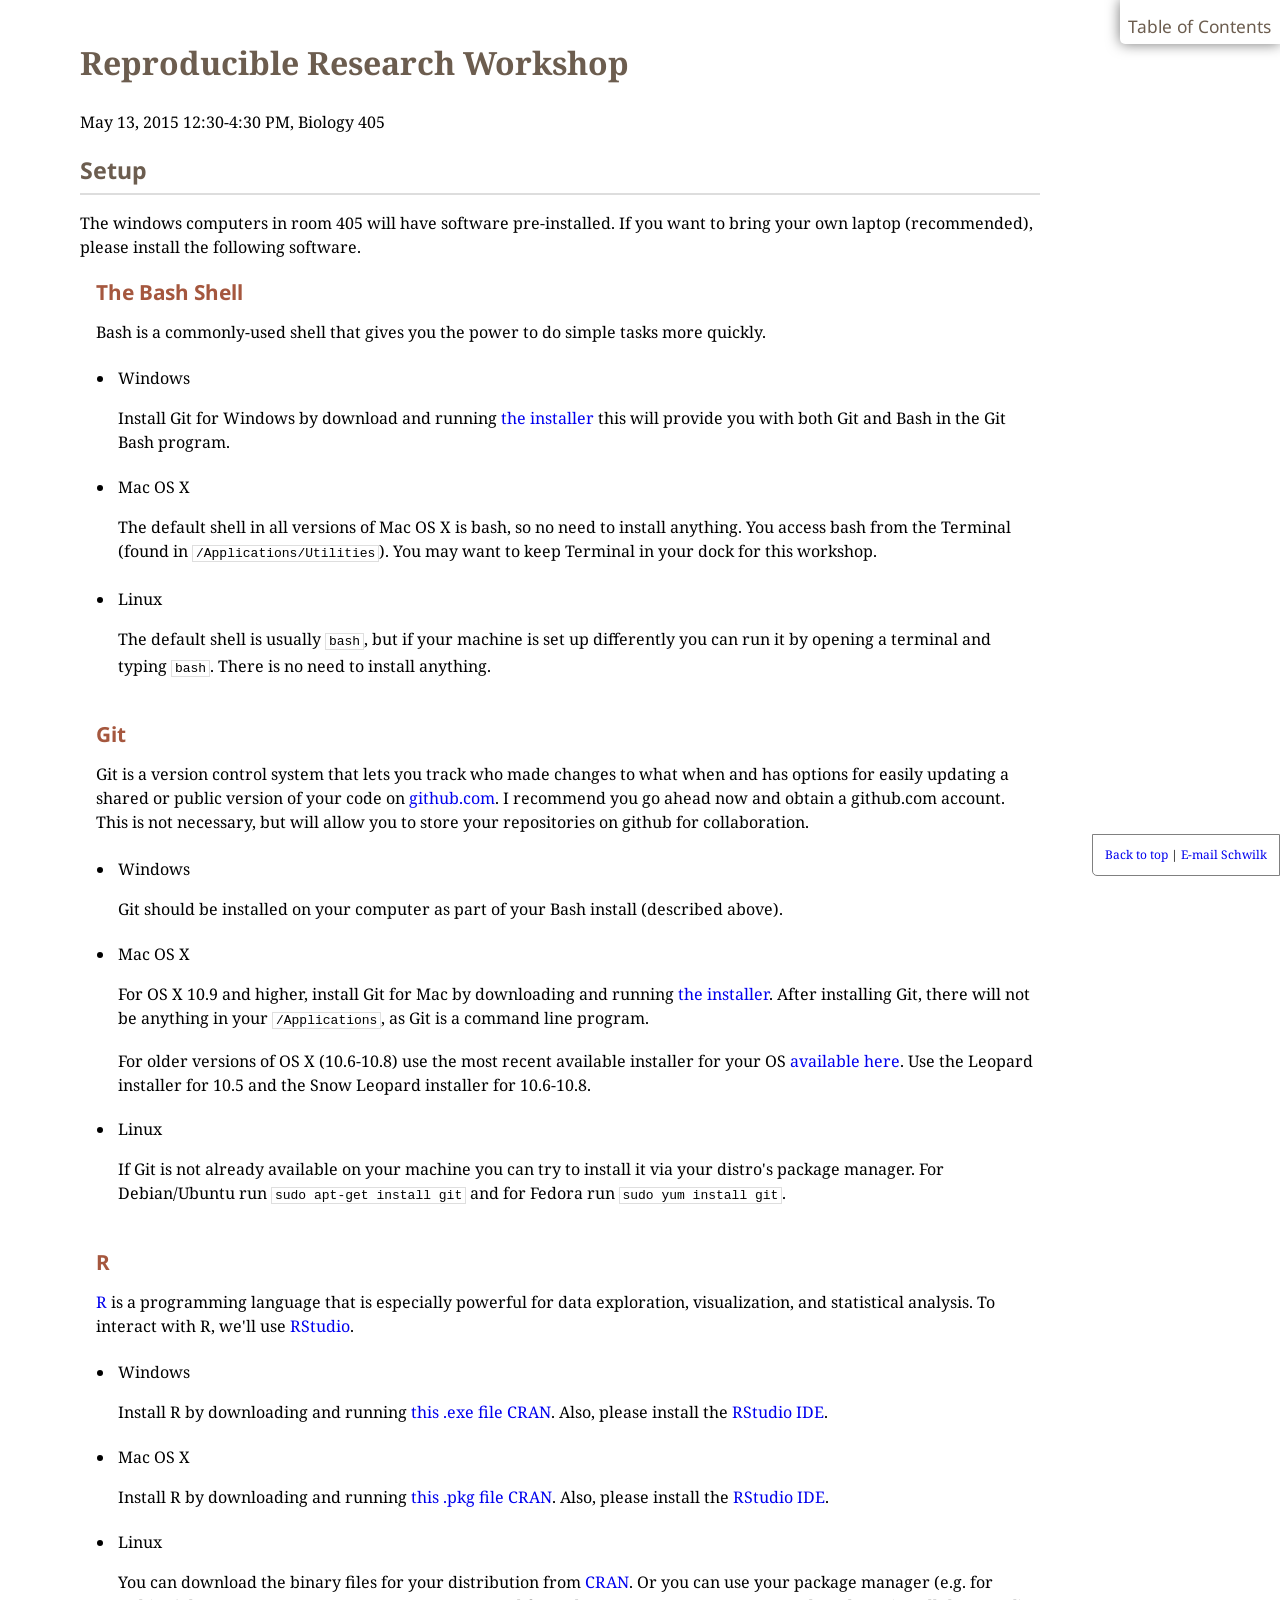
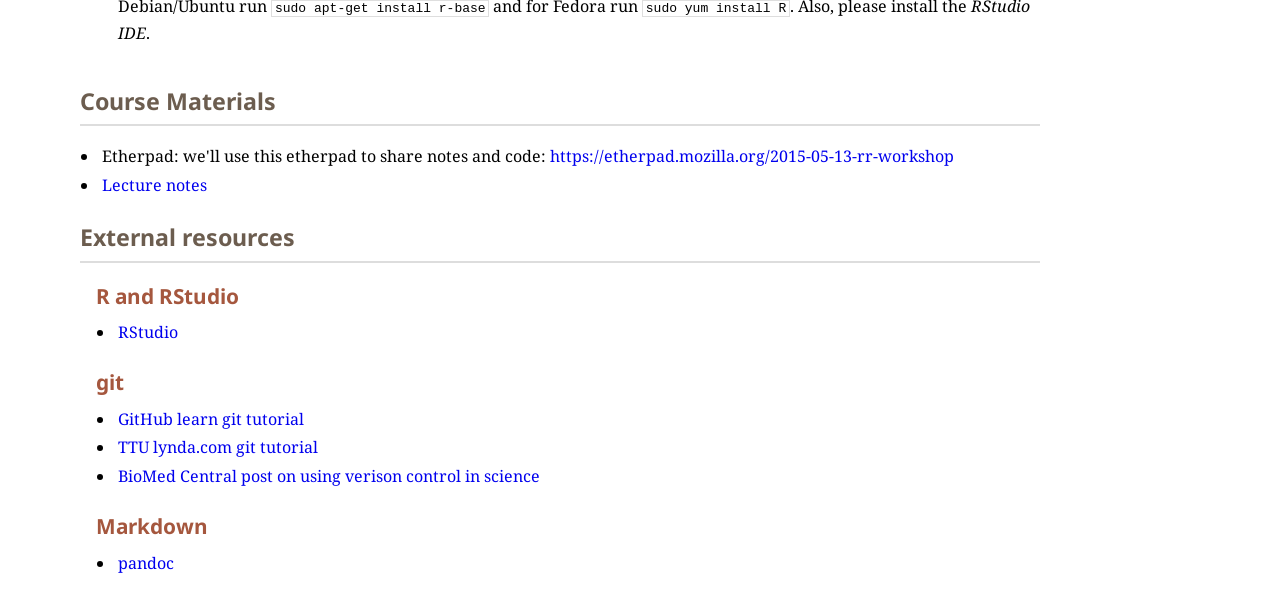
<file: index.html>
<?xml version="1.0" encoding="utf-8"?>
<!DOCTYPE html PUBLIC "-//W3C//DTD XHTML 1.0 Strict//EN"
"http://www.w3.org/TR/xhtml1/DTD/xhtml1-strict.dtd">
<html xmlns="http://www.w3.org/1999/xhtml" lang="en" xml:lang="en">
<head>
<title>Reproducible Research Workshop</title>
<meta  http-equiv="Content-Type" content="text/html;charset=utf-8" />
<meta  name="generator" content="Org-mode" />
<meta  name="author" content="Dylan Schwilk" />
<link rel="stylesheet" href="./styles/schwilk-org.css" type="text/css"/>
<script type="text/javascript">
/*
@licstart  The following is the entire license notice for the
JavaScript code in this tag.

Copyright (C) 2012-2013 Free Software Foundation, Inc.

The JavaScript code in this tag is free software: you can
redistribute it and/or modify it under the terms of the GNU
General Public License (GNU GPL) as published by the Free Software
Foundation, either version 3 of the License, or (at your option)
any later version.  The code is distributed WITHOUT ANY WARRANTY;
without even the implied warranty of MERCHANTABILITY or FITNESS
FOR A PARTICULAR PURPOSE.  See the GNU GPL for more details.

As additional permission under GNU GPL version 3 section 7, you
may distribute non-source (e.g., minimized or compacted) forms of
that code without the copy of the GNU GPL normally required by
section 4, provided you include this license notice and a URL
through which recipients can access the Corresponding Source.


@licend  The above is the entire license notice
for the JavaScript code in this tag.
*/
<!--/*--><![CDATA[/*><!--*/
 function CodeHighlightOn(elem, id)
 {
   var target = document.getElementById(id);
   if(null != target) {
     elem.cacheClassElem = elem.className;
     elem.cacheClassTarget = target.className;
     target.className = "code-highlighted";
     elem.className   = "code-highlighted";
   }
 }
 function CodeHighlightOff(elem, id)
 {
   var target = document.getElementById(id);
   if(elem.cacheClassElem)
     elem.className = elem.cacheClassElem;
   if(elem.cacheClassTarget)
     target.className = elem.cacheClassTarget;
 }
/*]]>*///-->
</script>
</head>
<body>
<div id="content">
<h1 class="title">Reproducible Research Workshop</h1>
<div id="table-of-contents">
<h2>Table of Contents</h2>
<div id="text-table-of-contents">
<ul>
<li><a href="#sec-1">Setup</a>
<ul>
<li><a href="#sec-1-1">The Bash Shell</a></li>
<li><a href="#sec-1-2">Git</a></li>
<li><a href="#sec-1-3">R</a></li>
</ul>
</li>
<li><a href="#sec-2">Course Materials</a></li>
<li><a href="#sec-3">External resources</a>
<ul>
<li><a href="#sec-3-1">R and RStudio</a></li>
<li><a href="#sec-3-2">git</a></li>
<li><a href="#sec-3-3">Markdown</a></li>
</ul>
</li>
</ul>
</div>
</div>
<p>
May 13, 2015 12:30-4:30 PM, Biology 405
</p>

<div id="outline-container-sec-1" class="outline-2">
<h2 id="sec-1">Setup</h2>
<div class="outline-text-2" id="text-1">
<p>
The windows computers in room 405 will have software pre-installed.  If you want to bring your own laptop (recommended), please install the following software. 
</p>
</div>

<div id="outline-container-sec-1-1" class="outline-3">
<h3 id="sec-1-1">The Bash Shell</h3>
<div class="outline-text-3" id="text-1-1">
<p>
Bash is a commonly-used shell that gives you the power to do simple tasks more quickly.
</p>
</div>
<ul class="org-ul"><li><a id="sec-1-1-1" name="sec-1-1-1"></a>Windows<br  /><div class="outline-text-4" id="text-1-1-1">
<p>
Install Git for Windows by download and running <a href="http://msysgit.github.io/">the installer</a> this will provide you with both Git and Bash in the Git Bash program.
</p>
</div>
</li>
<li><a id="sec-1-1-2" name="sec-1-1-2"></a>Mac OS X<br  /><div class="outline-text-4" id="text-1-1-2">
<p>
The default shell in all versions of Mac OS X is bash, so no need to install anything.  You access bash from the Terminal (found in <code>/Applications/Utilities</code>).  You may want to keep Terminal in your dock for this workshop.
</p>
</div>
</li>
<li><a id="sec-1-1-3" name="sec-1-1-3"></a>Linux<br  /><div class="outline-text-4" id="text-1-1-3">
<p>
The default shell is usually <code>bash</code>, but if your machine is set up differently you can run it by opening a terminal and typing <code>bash</code>.  There is no need to install anything.
</p>
</div>
</li></ul>
</div>
<div id="outline-container-sec-1-2" class="outline-3">
<h3 id="sec-1-2">Git</h3>
<div class="outline-text-3" id="text-1-2">
<p>
Git is a version control system that lets you track who made changes to what when and has options for easily updating a shared or public version of your code on <a href="https://github.com/">github.com</a>. I recommend you go ahead now and obtain a github.com account. This is not necessary, but will allow you to store your repositories on github for collaboration.
</p>
</div>
<ul class="org-ul"><li><a id="sec-1-2-1" name="sec-1-2-1"></a>Windows<br  /><div class="outline-text-4" id="text-1-2-1">
<p>
Git should be installed on your computer as part of your Bash install (described above).
</p>
</div>
</li>
<li><a id="sec-1-2-2" name="sec-1-2-2"></a>Mac OS X<br  /><div class="outline-text-4" id="text-1-2-2">
<p>
For OS X 10.9 and higher, install Git for Mac by downloading and running <a href="http://git-scm.com/downloads">the installer</a>. After installing Git, there will not be anything in your <code>/Applications</code>,     as Git is a command line program.
</p>

<p>
For older versions of OS X (10.6-10.8) use the most recent available installer for your
OS <a href="http://sourceforge.net/projects/git-osx-installer/files/">available here</a>. Use the Leopard installer for 10.5 and the Snow Leopard installer for 10.6-10.8.
</p>
</div>
</li>
<li><a id="sec-1-2-3" name="sec-1-2-3"></a>Linux<br  /><div class="outline-text-4" id="text-1-2-3">
<p>
If Git is not already available on your machine you can try to install it via your distro's package manager. For Debian/Ubuntu run <code>sudo apt-get install git</code> and for Fedora run <code>sudo yum install git</code>.
</p>
</div>
</li></ul>
</div>
<div id="outline-container-sec-1-3" class="outline-3">
<h3 id="sec-1-3">R</h3>
<div class="outline-text-3" id="text-1-3">
<p>
<a href="http://www.r-project.org">R</a> is a programming language that is especially powerful for data exploration, visualization, and statistical analysis. To interact with R, we'll use <a href="http://www.rstudio.com/">RStudio</a>.
</p>
</div>
<ul class="org-ul"><li><a id="sec-1-3-1" name="sec-1-3-1"></a>Windows<br  /><div class="outline-text-4" id="text-1-3-1">
<p>
Install R by downloading and running <a href="http://cran.r-project.org/bin/windows/base/release.htm">this .exe file</a> <a href="http://cran.r-project.org/index.html">CRAN</a>. Also, please install the  <a href="http://www.rstudio.com/ide/download/desktop">RStudio IDE</a>.
</p>
</div>
</li>
<li><a id="sec-1-3-2" name="sec-1-3-2"></a>Mac OS X<br  /><div class="outline-text-4" id="text-1-3-2">
<p>
Install R by downloading and running <a href="http://cran.r-project.org/bin/macosx/R-latest.pkg">this .pkg file</a> <a href="http://cran.r-project.org/index.html">CRAN</a>. Also, please install the
<a href="http://www.rstudio.com/ide/download/desktop">RStudio IDE</a>.
</p>
</div>
</li>
<li><a id="sec-1-3-3" name="sec-1-3-3"></a>Linux<br  /><div class="outline-text-4" id="text-1-3-3">
<p>
You can download the binary files for your distribution from <a href="http://cran.r-project.org/index.html">CRAN</a>. Or
you can use your package manager (e.g. for Debian/Ubuntu     run <code>sudo apt-get install r-base</code> and for Fedora run <code>sudo yum install R</code>.  Also, please install the <i>RStudio IDE</i>.
</p>
</div>
</li></ul>
</div>
</div>
<div id="outline-container-sec-2" class="outline-2">
<h2 id="sec-2">Course Materials</h2>
<div class="outline-text-2" id="text-2">
<ul class="org-ul">
<li>Etherpad: we'll use this etherpad to share notes and code: <a href="https://etherpad.mozilla.org/2015-05-13-rr-workshop">https://etherpad.mozilla.org/2015-05-13-rr-workshop</a>
</li>
<li><a href="lectures/reproducible-research-workshop.html">Lecture notes</a>
</li>
</ul>
</div>
</div>
<div id="outline-container-sec-3" class="outline-2">
<h2 id="sec-3">External resources</h2>
<div class="outline-text-2" id="text-3">
</div><div id="outline-container-sec-3-1" class="outline-3">
<h3 id="sec-3-1">R and RStudio</h3>
<div class="outline-text-3" id="text-3-1">
<ul class="org-ul">
<li><a href="http://www.rstudio.com/">RStudio</a>
</li>
</ul>
</div>
</div>

<div id="outline-container-sec-3-2" class="outline-3">
<h3 id="sec-3-2">git</h3>
<div class="outline-text-3" id="text-3-2">
<ul class="org-ul">
<li><a href="https://try.github.io">GitHub learn git tutorial</a>
</li>
<li><a href="http://library.ttu.edu/lynda/">TTU lynda.com git tutorial</a>
</li>
<li><a href="http://blogs.biomedcentral.com/bmcblog/2013/02/28/version-control-for-scientific-research/">BioMed Central post on using verison control in science</a>
</li>
</ul>
</div>
</div>
<div id="outline-container-sec-3-3" class="outline-3">
<h3 id="sec-3-3">Markdown</h3>
<div class="outline-text-3" id="text-3-3">
<ul class="org-ul">
<li><a href="http://pandoc.org/">pandoc</a>
</li>
</ul>
</div>
</div>
</div>
</div>
<div id="postamble" class="status">

<div id="back-to-top">
<a href="#top">Back to top</a> | <a href="mailto:dylan.schwilk@ttu.edu">E-mail Schwilk</a>
</div>
</div>
</body>
</html>
</file>
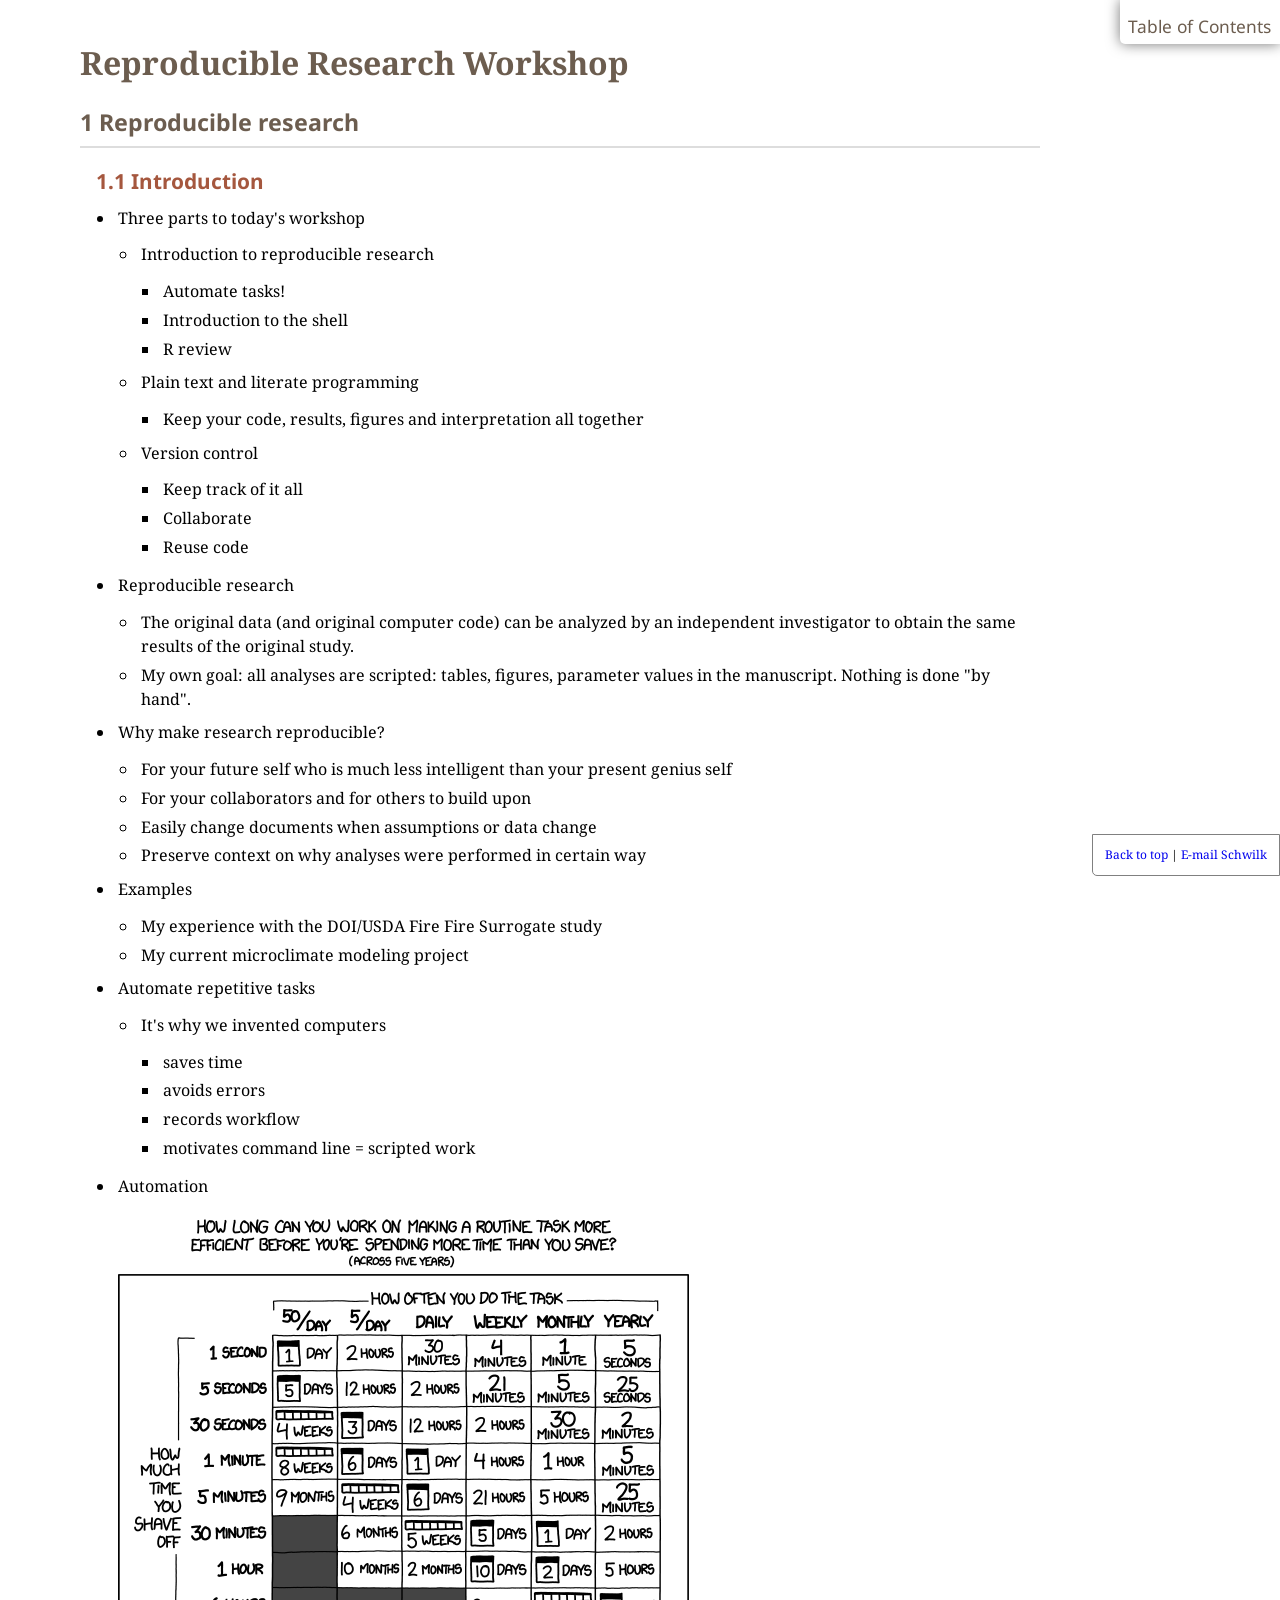
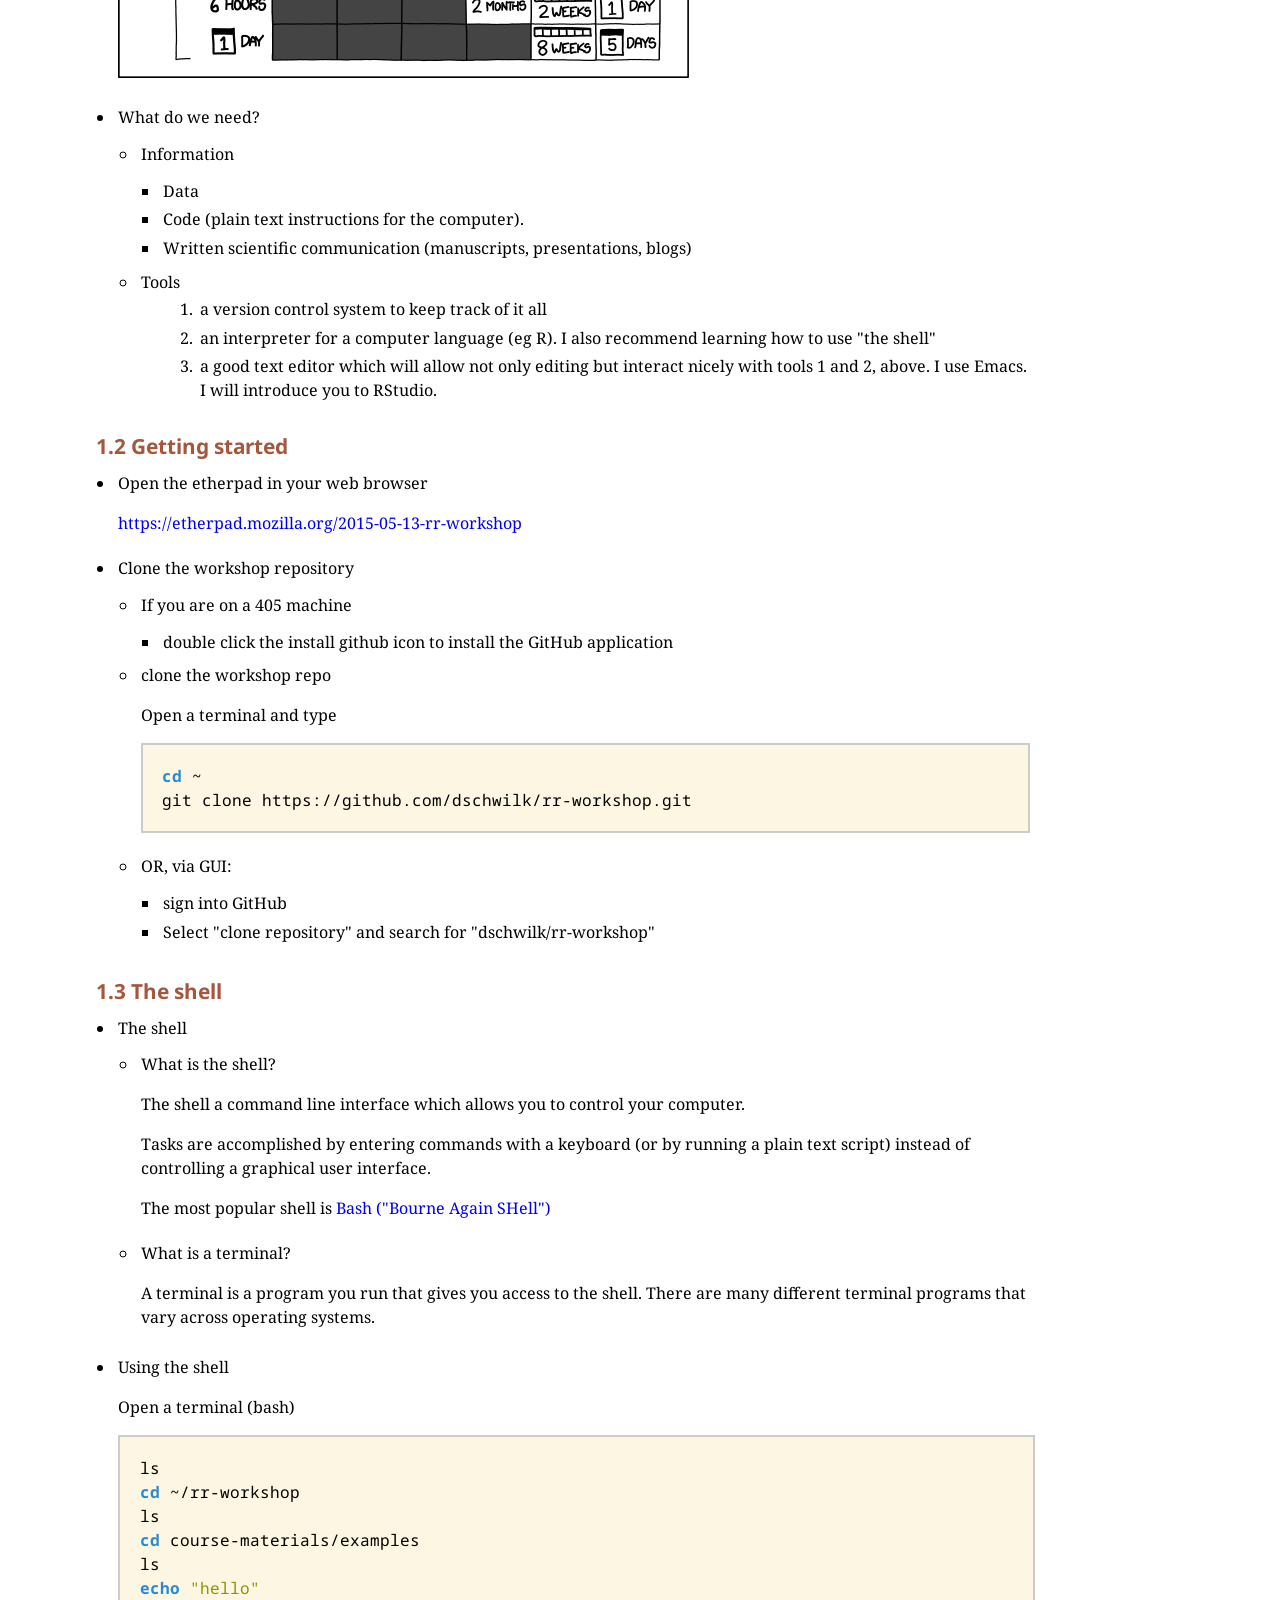
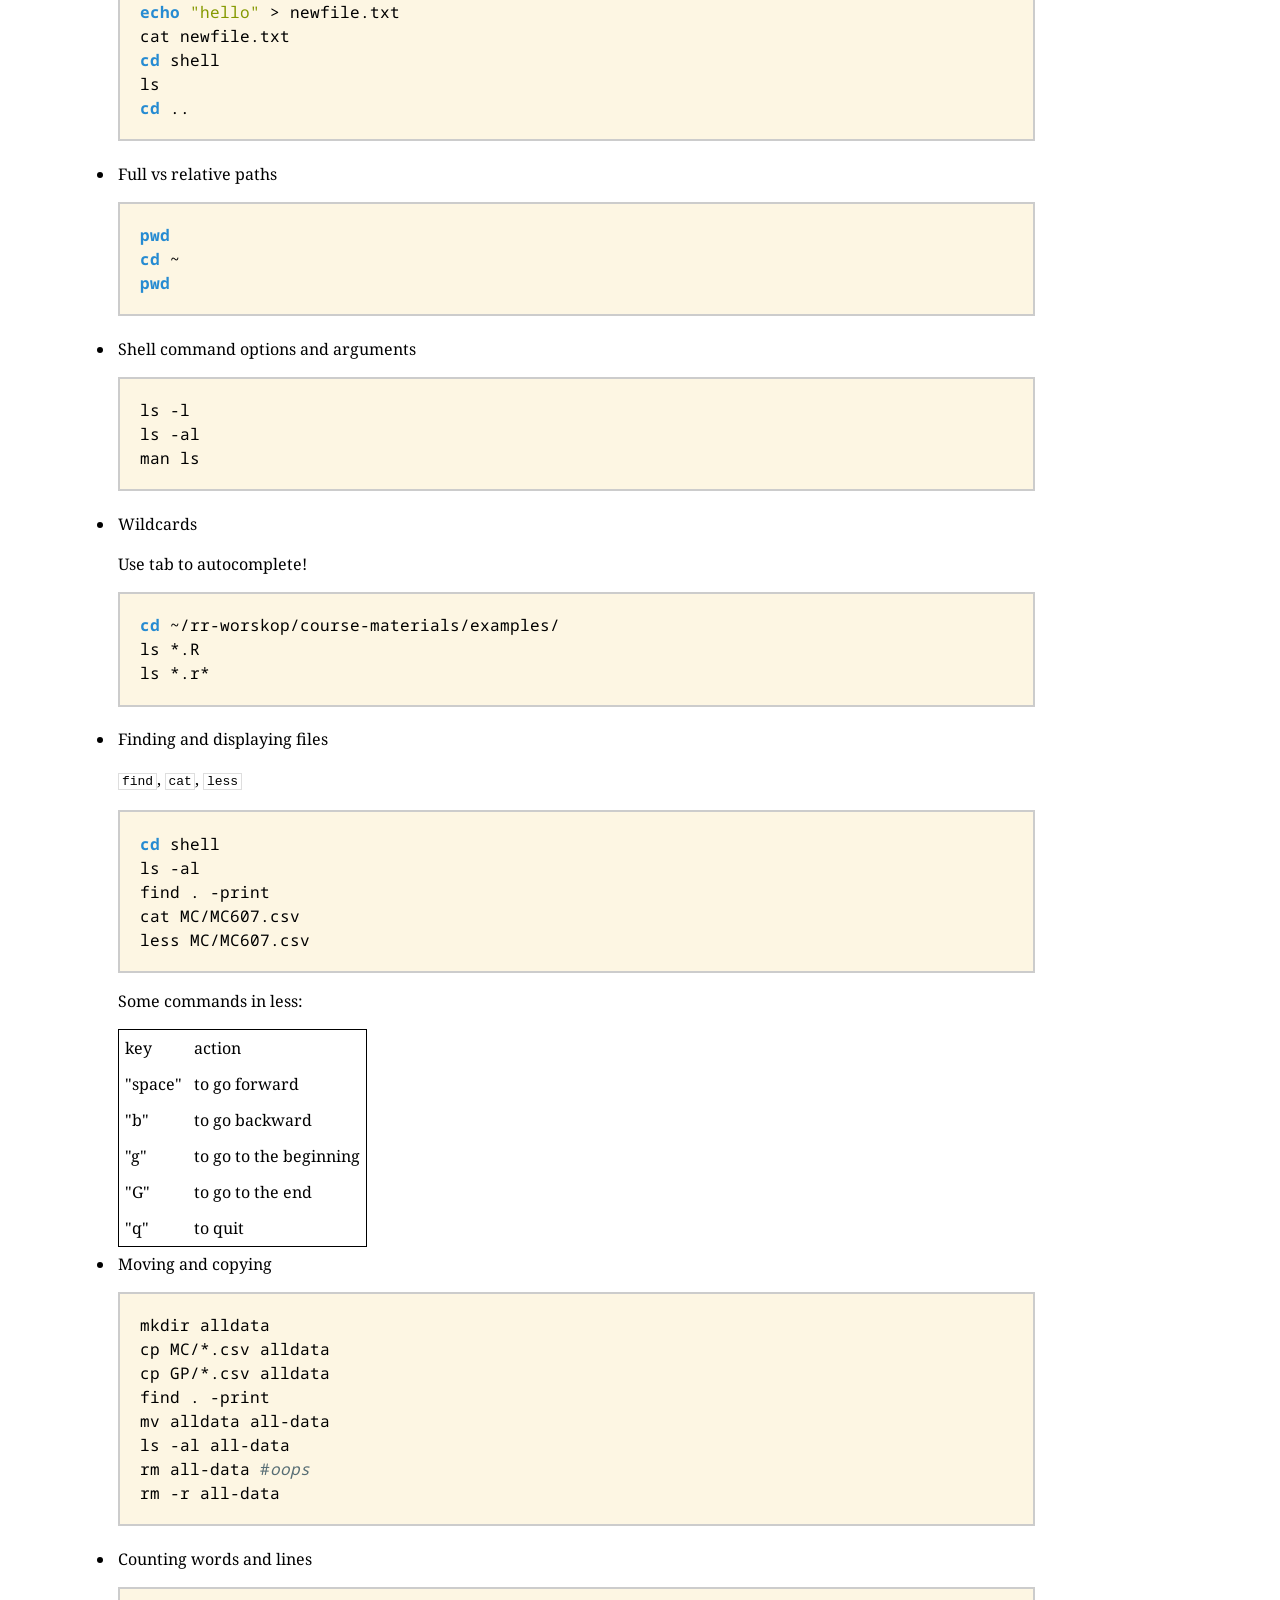
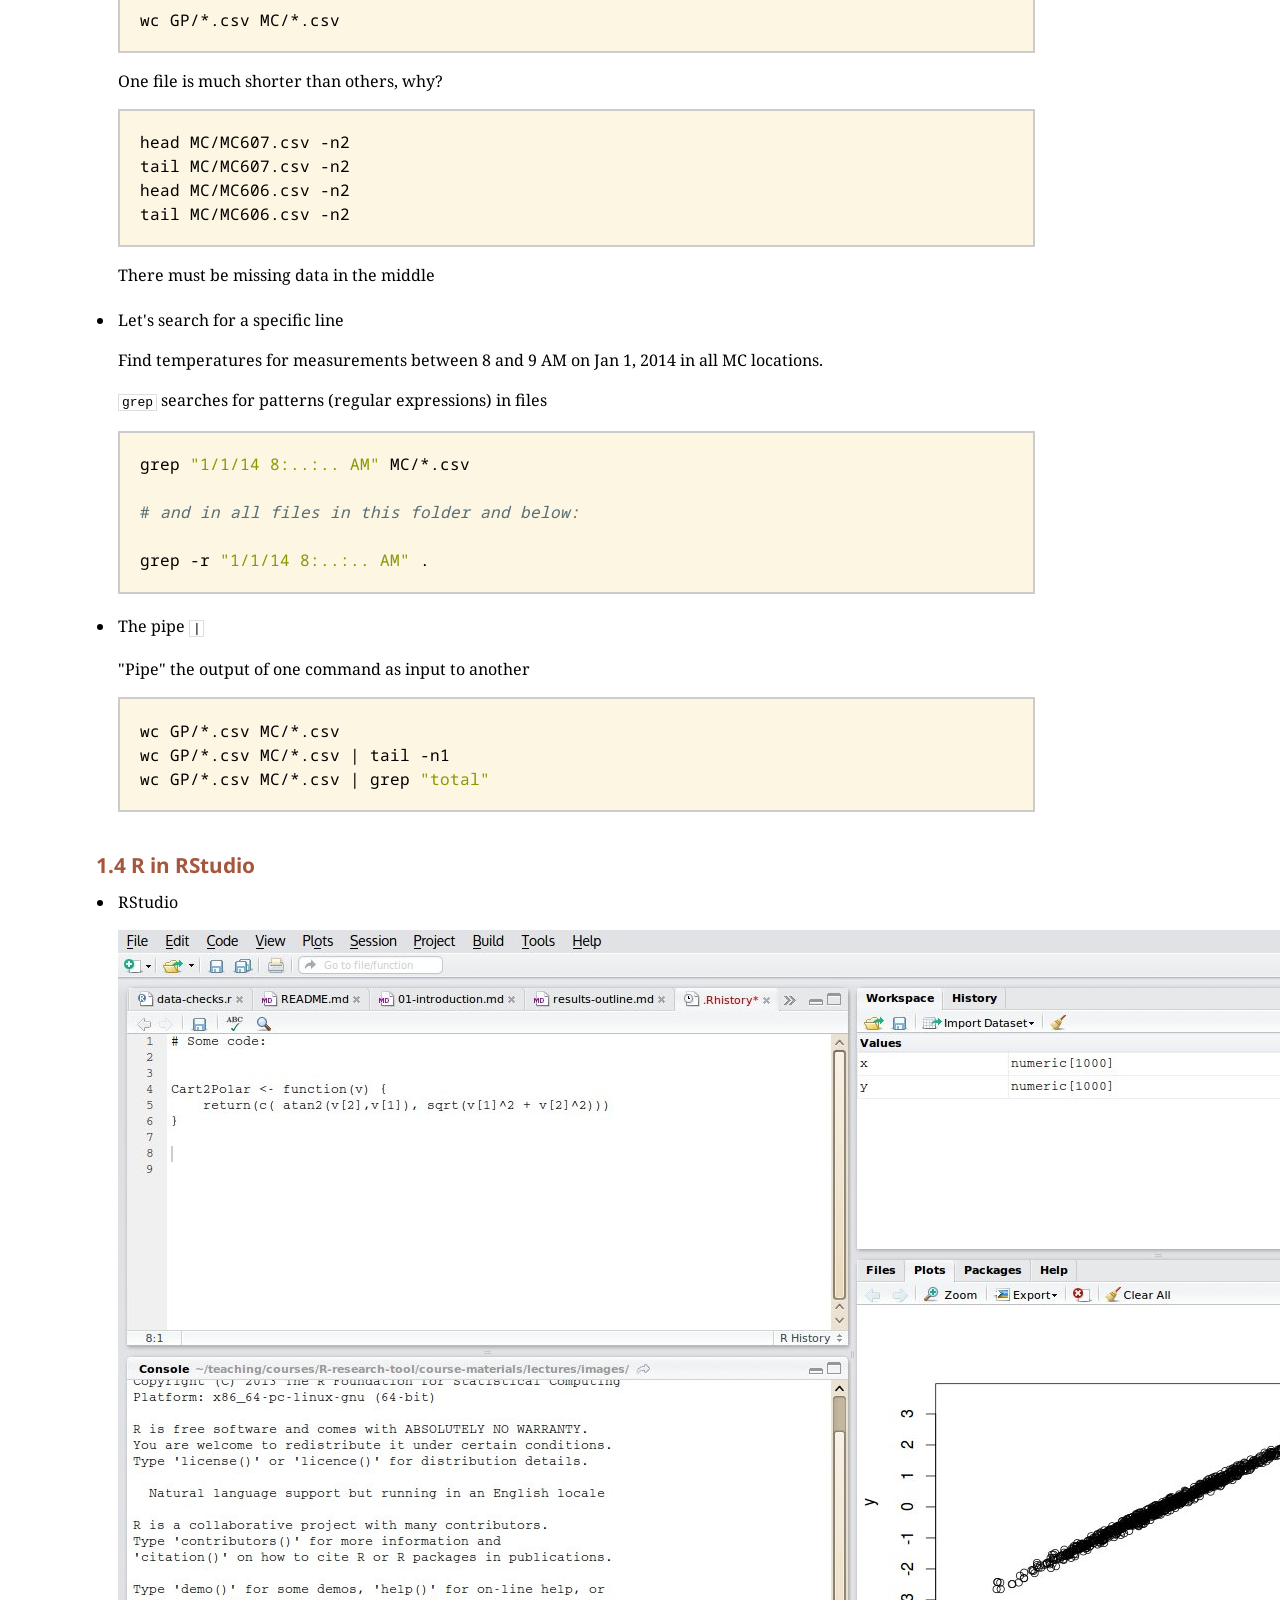
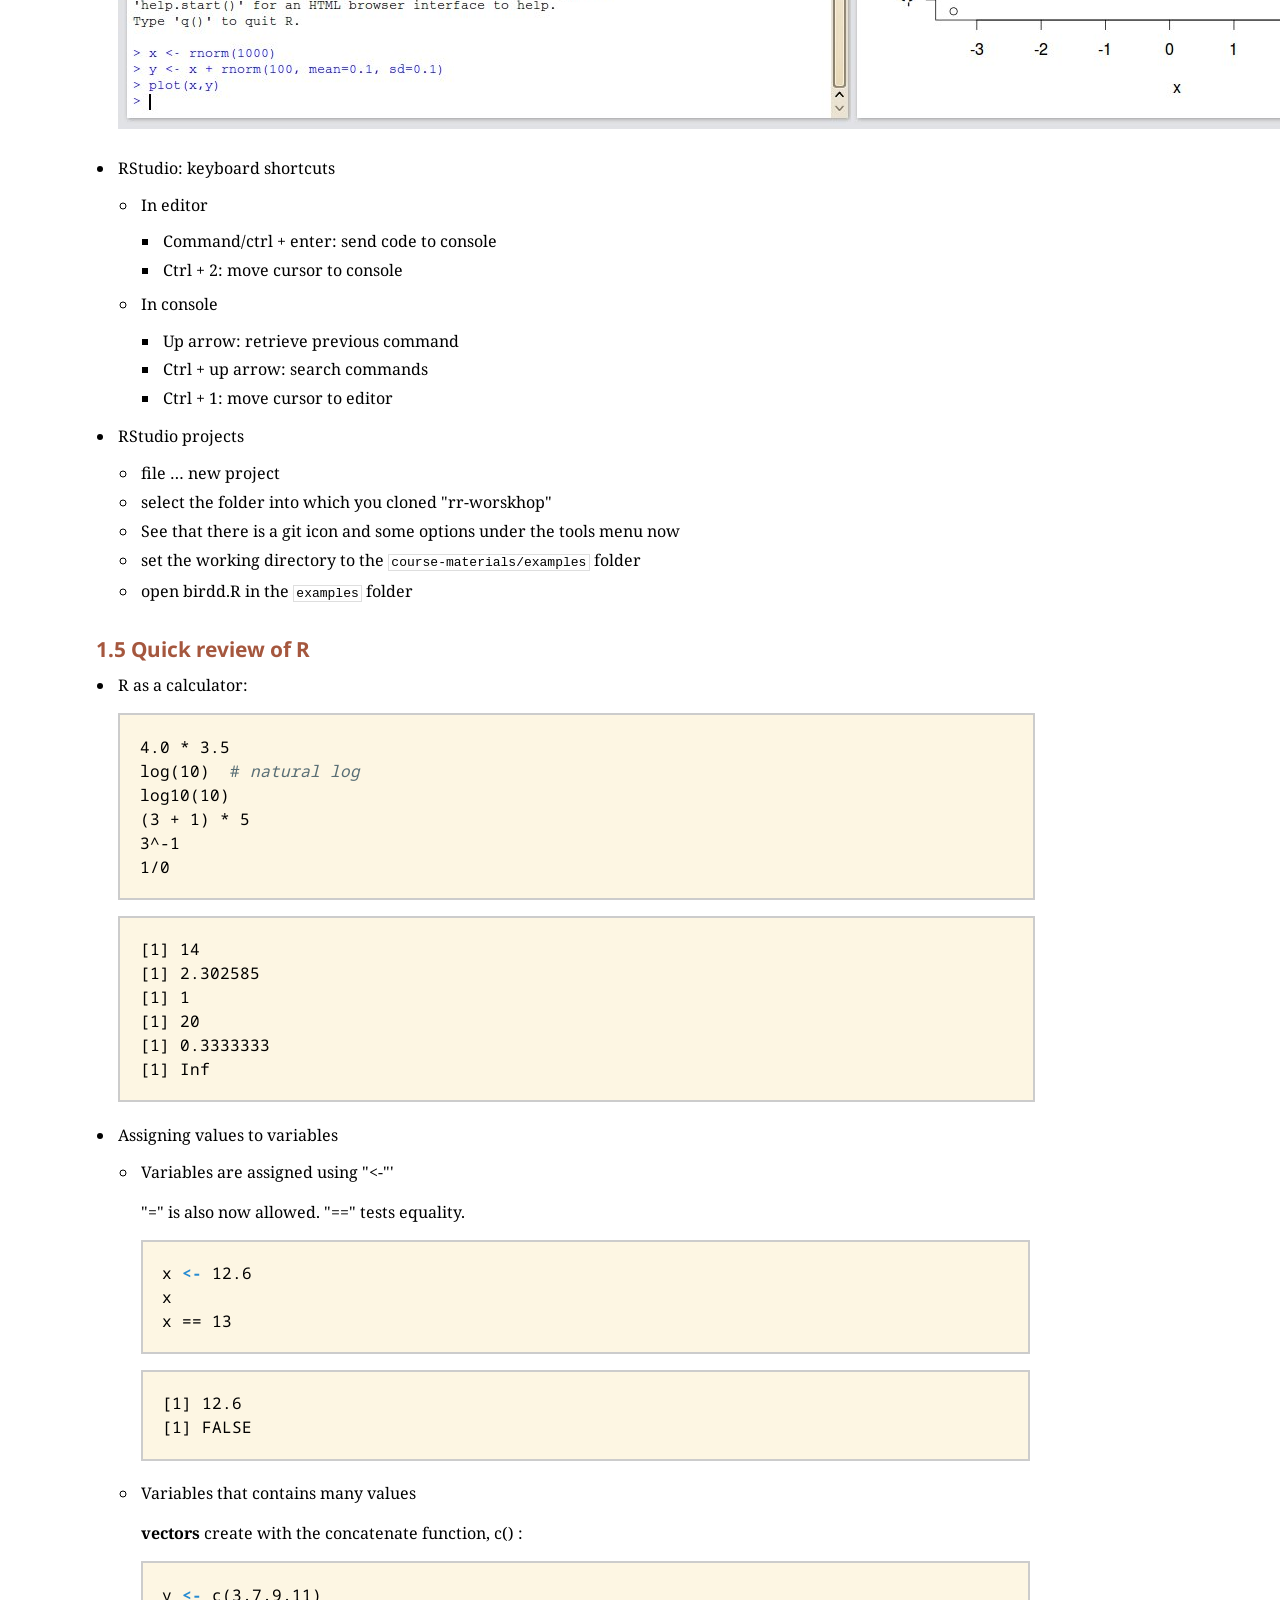
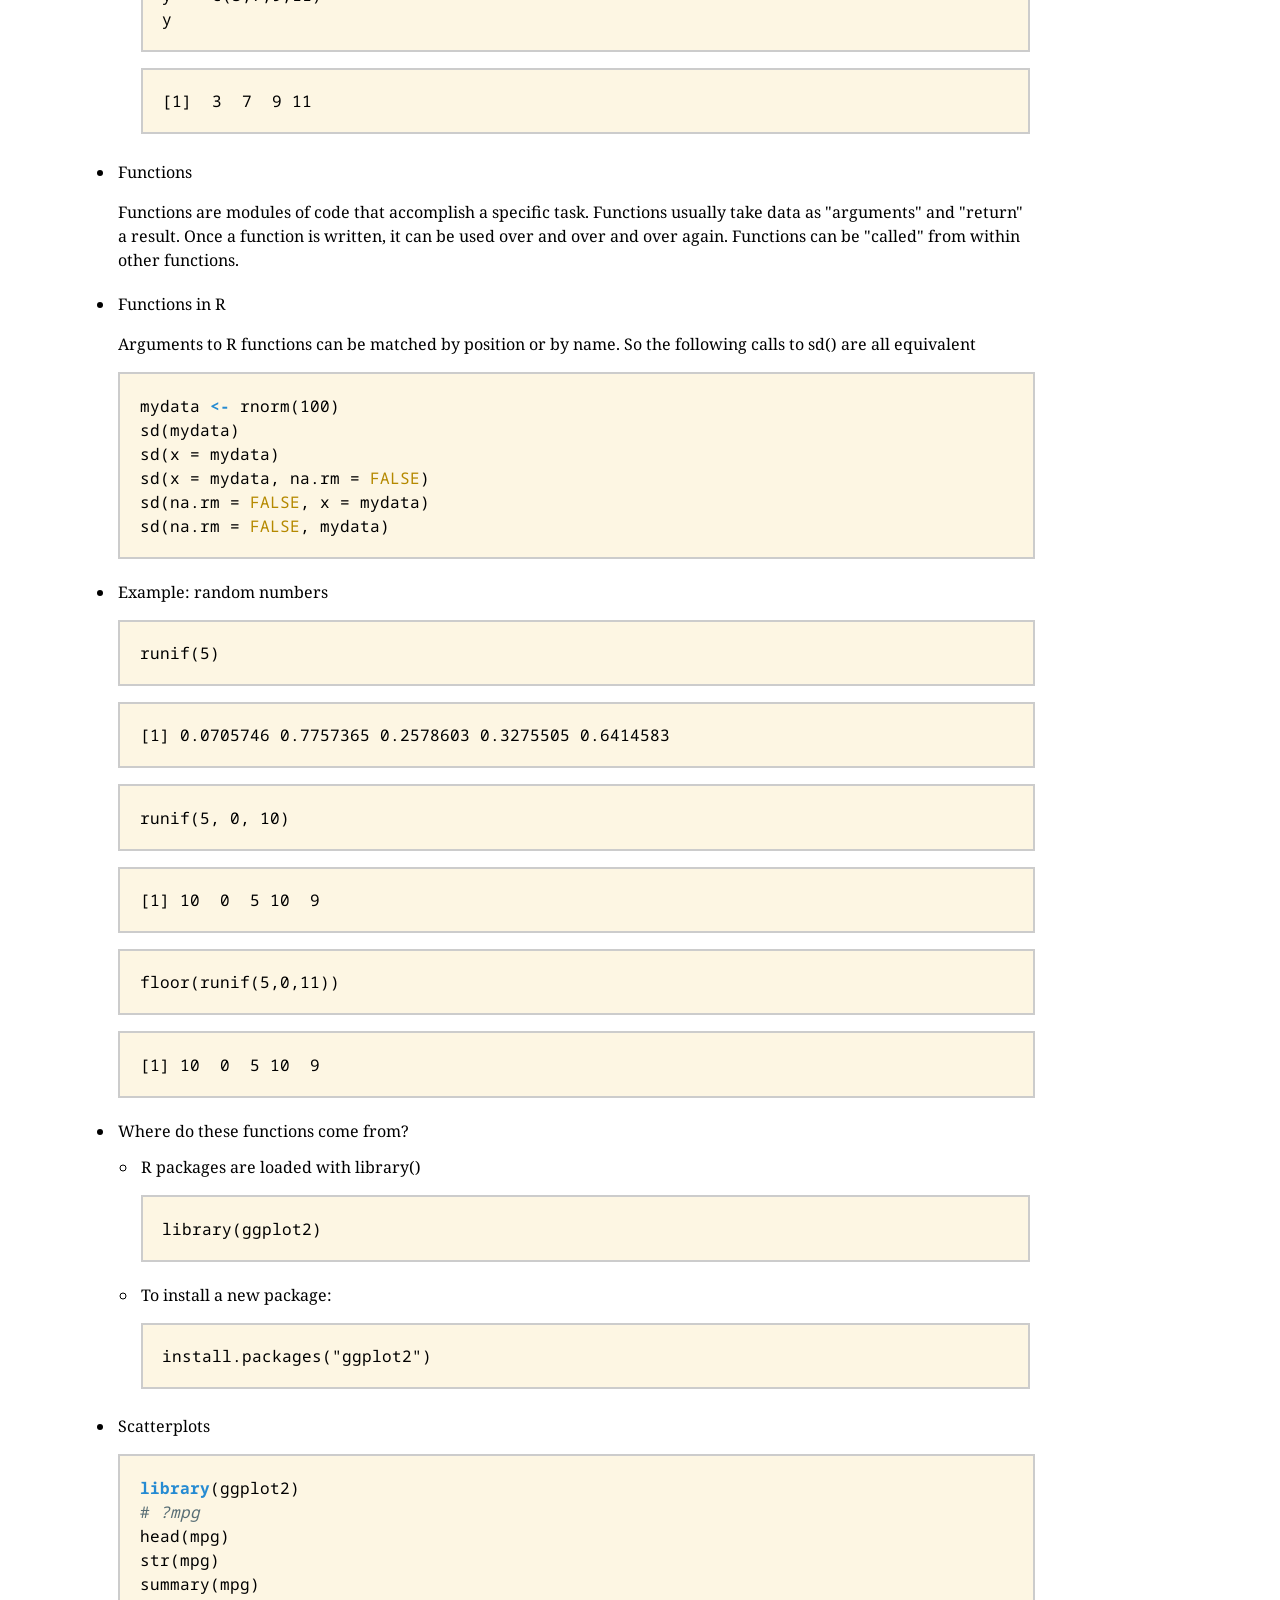
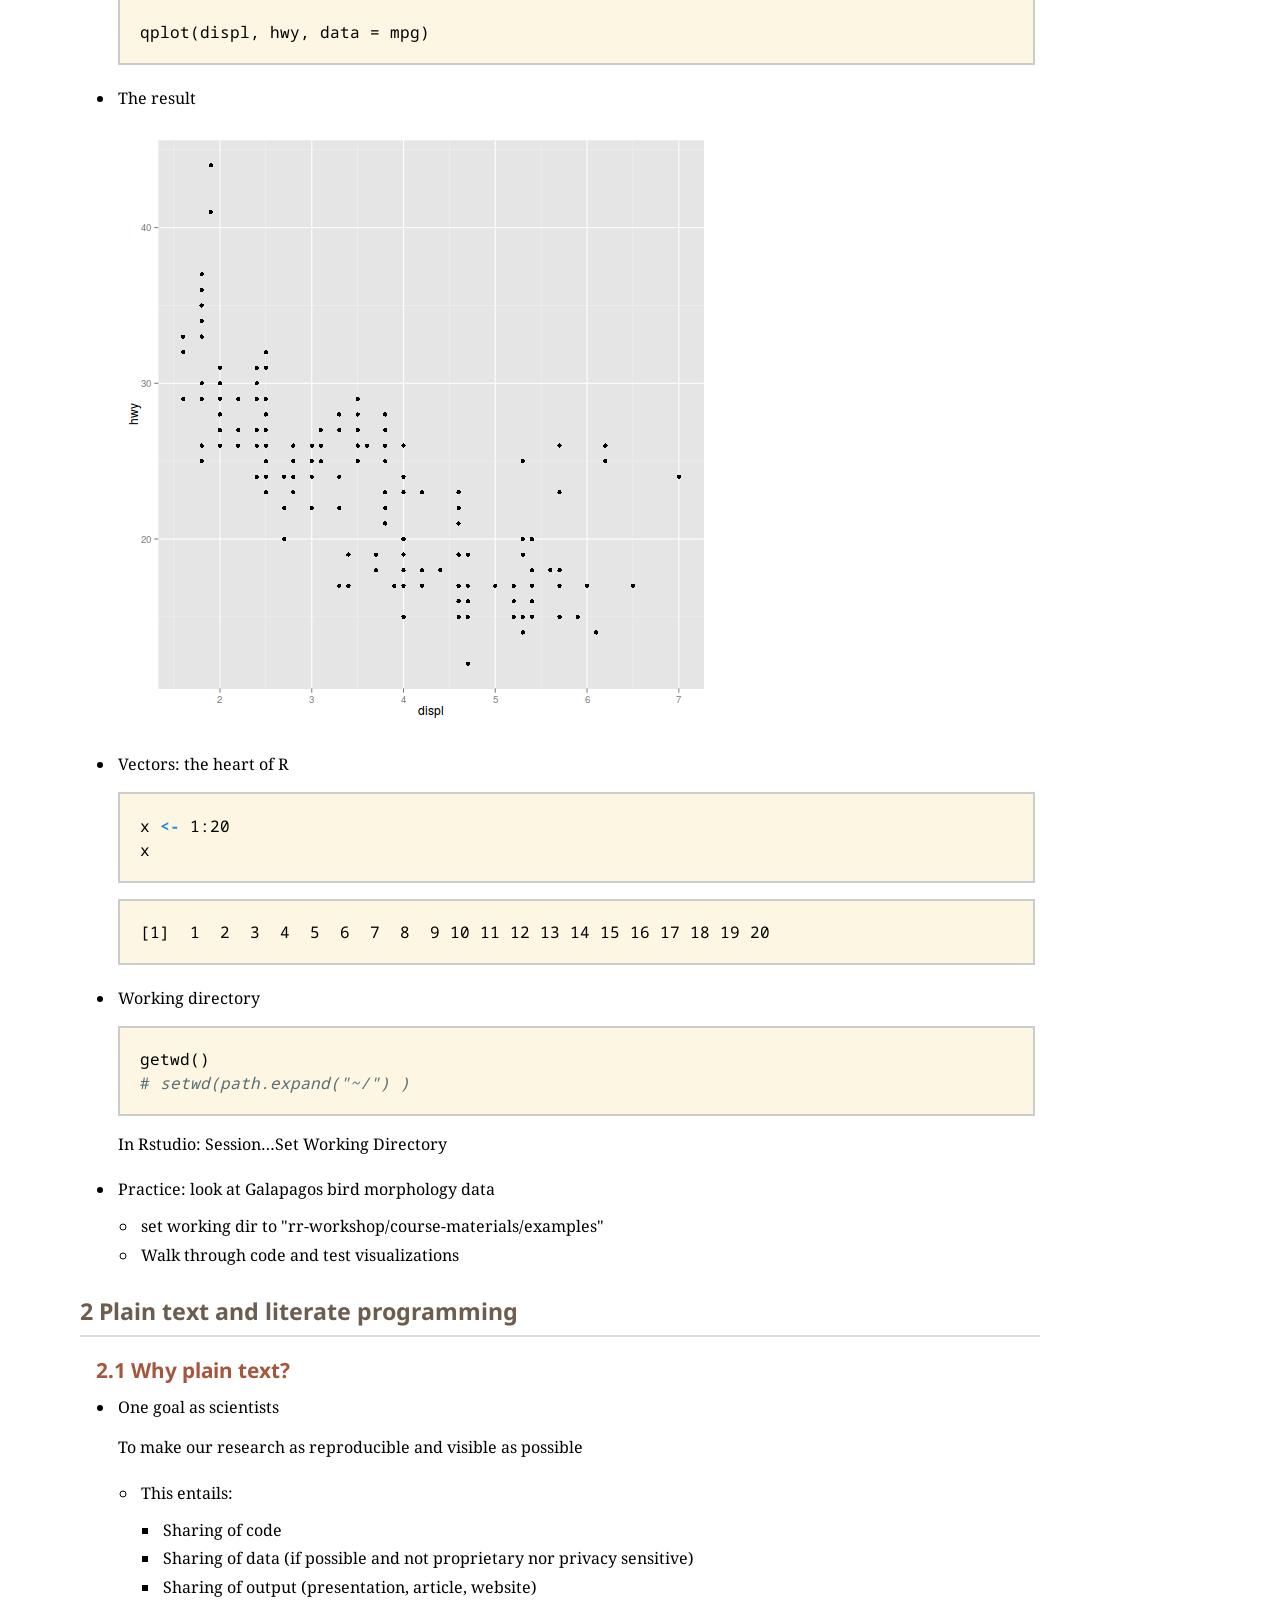
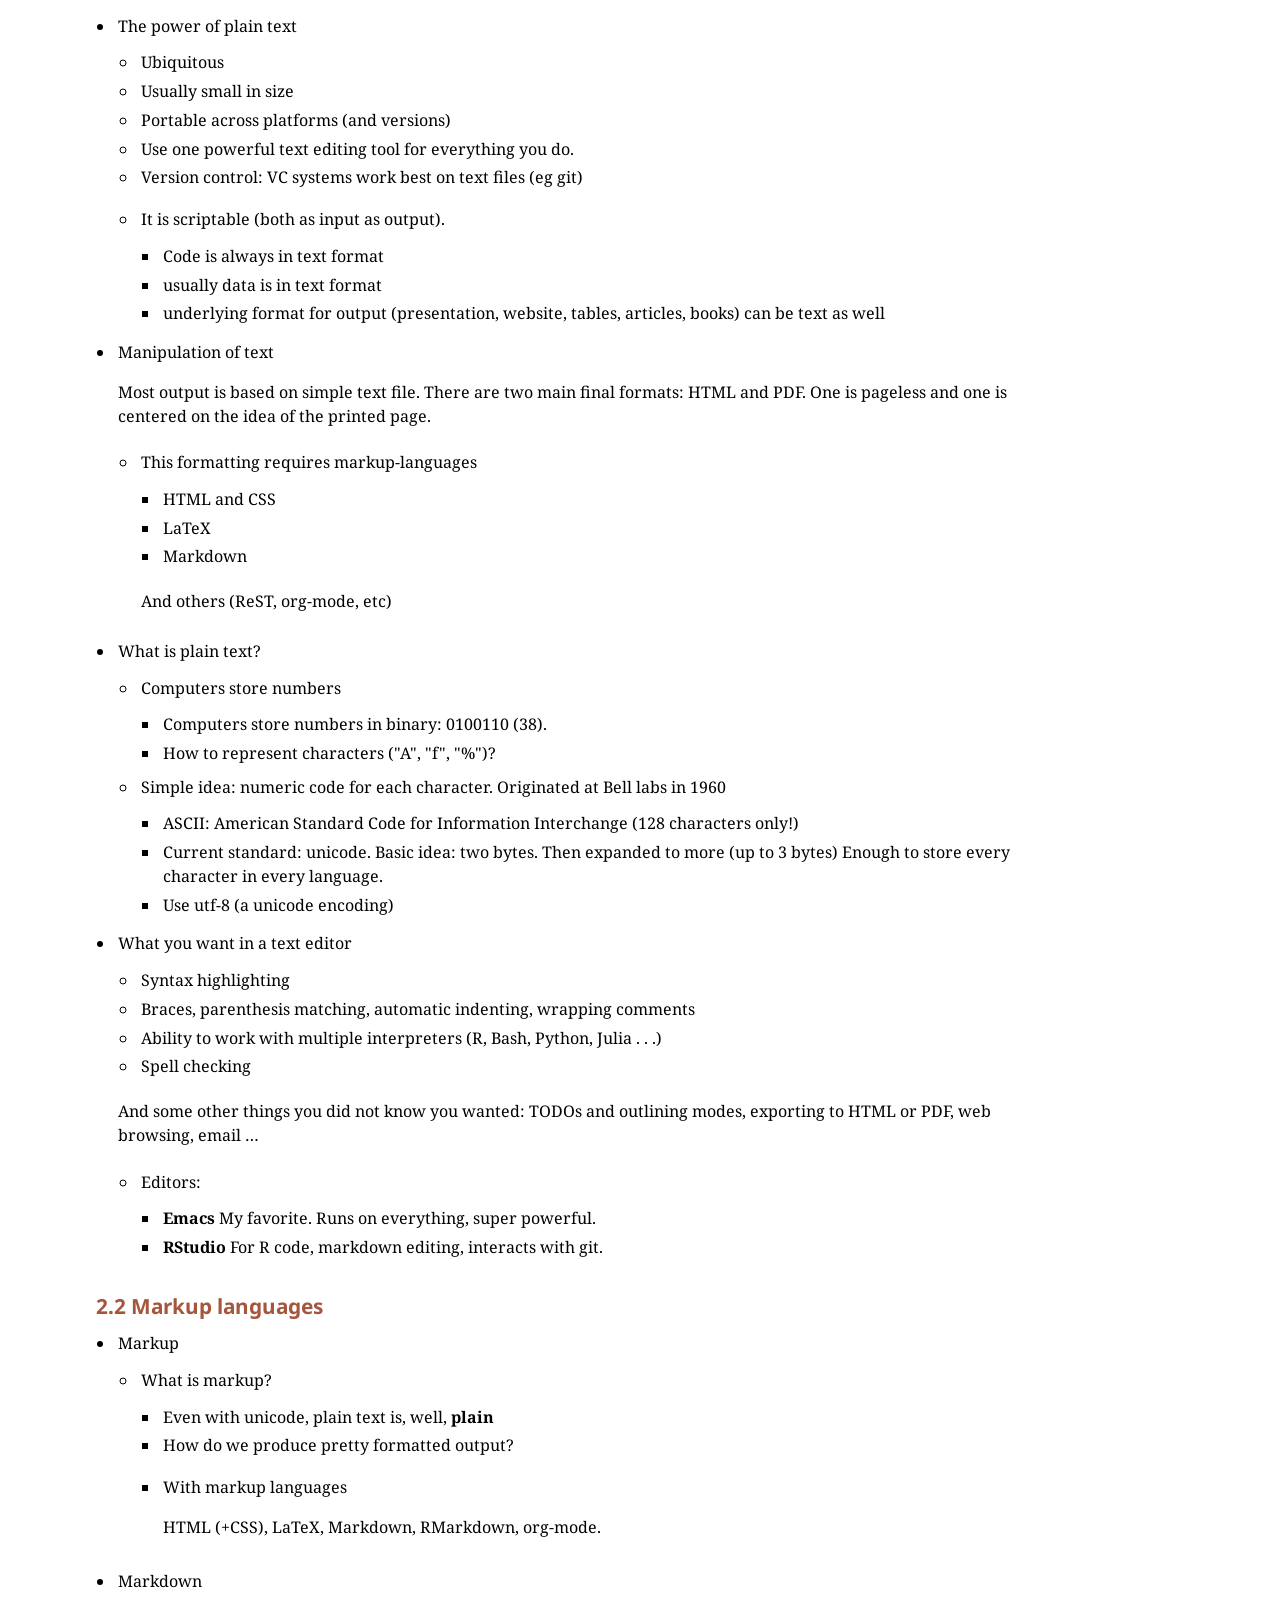
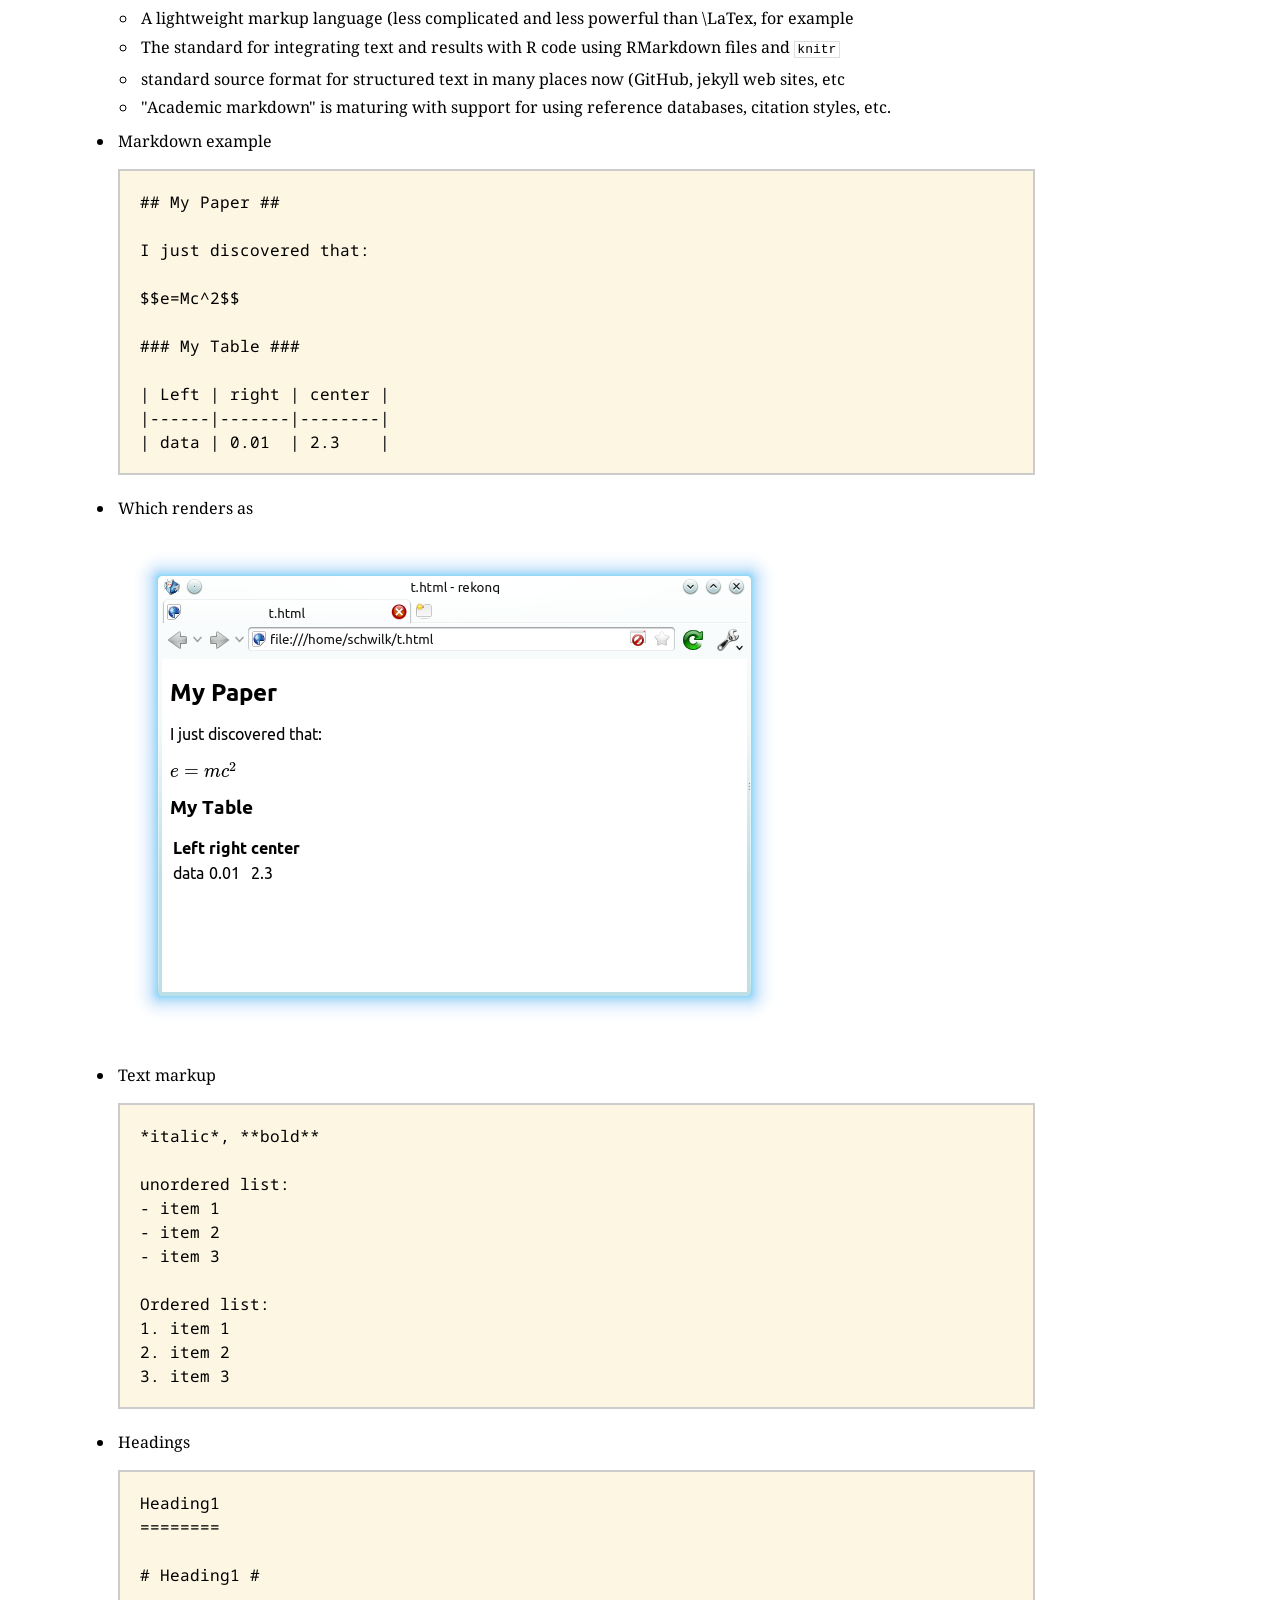
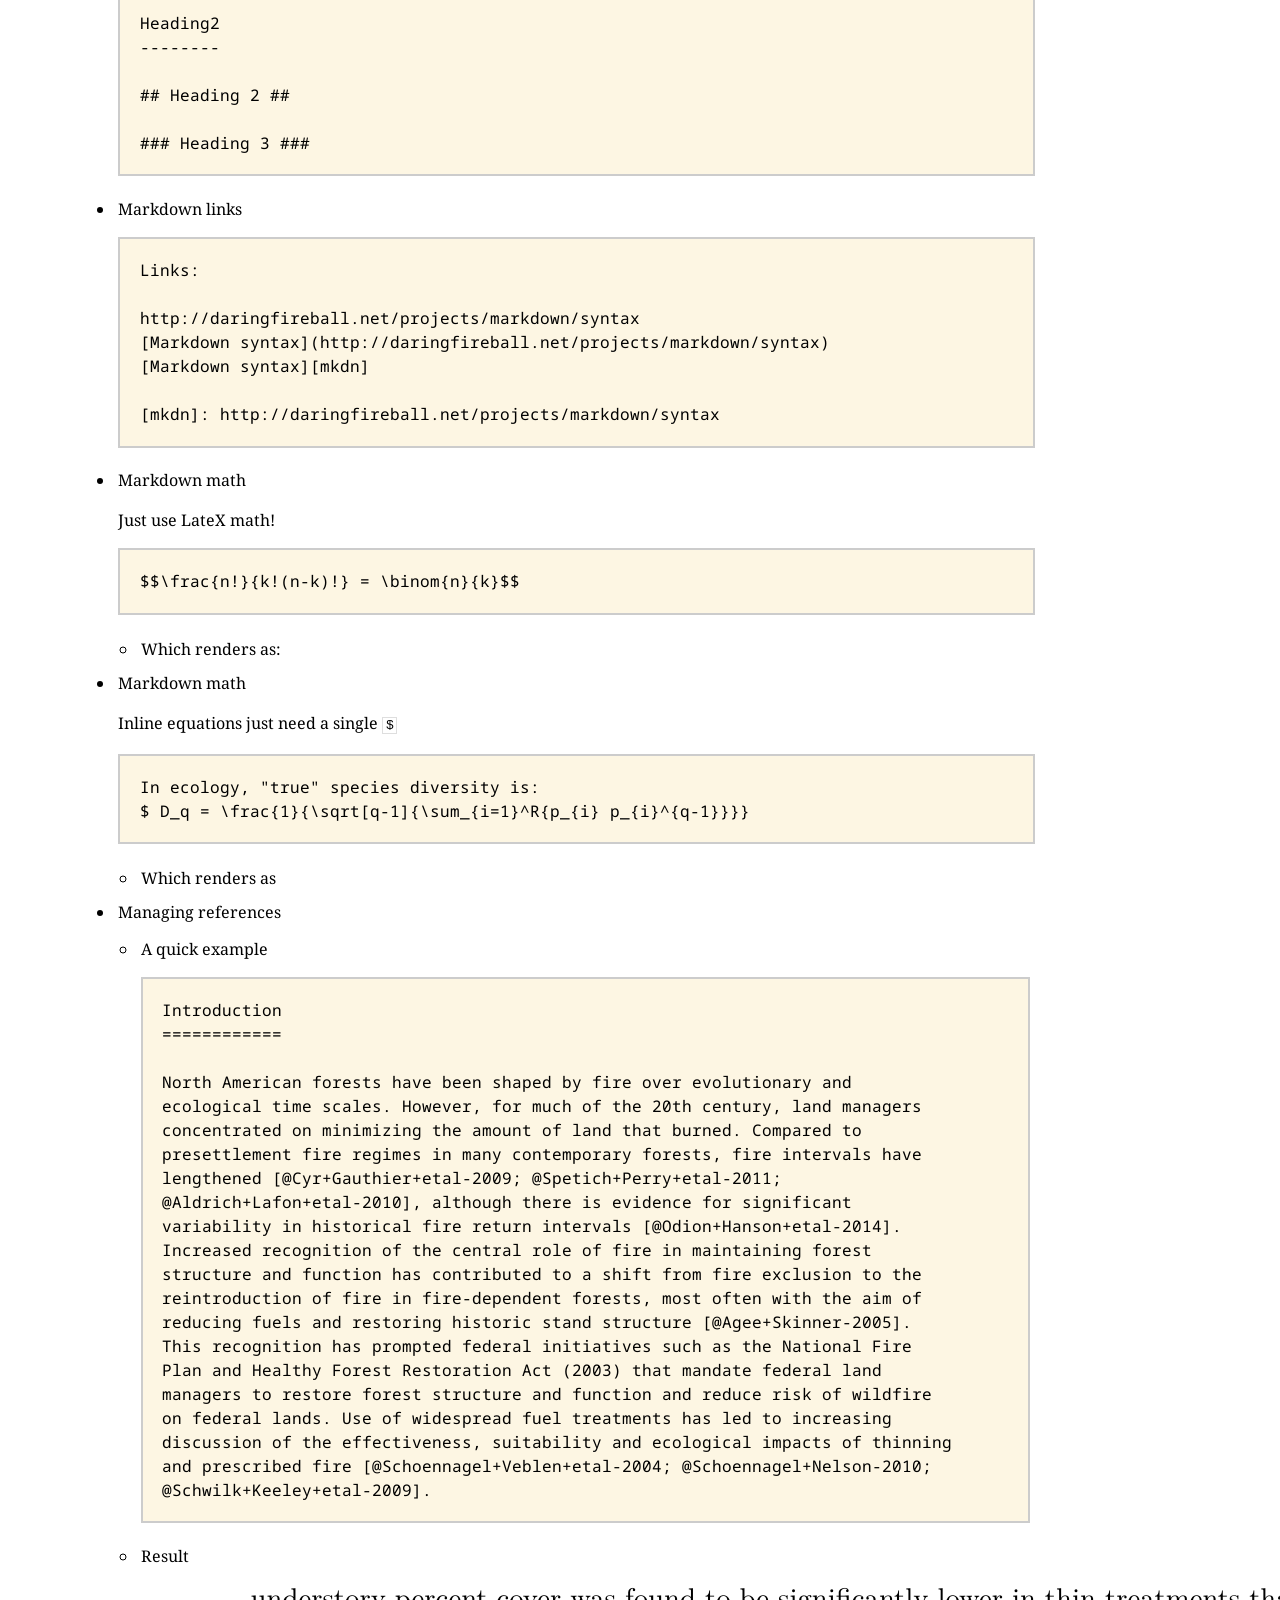
<file: lectures/reproducible-research-workshop.html>
<?xml version="1.0" encoding="utf-8"?>
<!DOCTYPE html PUBLIC "-//W3C//DTD XHTML 1.0 Strict//EN"
"http://www.w3.org/TR/xhtml1/DTD/xhtml1-strict.dtd">
<html xmlns="http://www.w3.org/1999/xhtml" lang="en" xml:lang="en">
<head>
<title>Reproducible Research Workshop</title>
<meta  http-equiv="Content-Type" content="text/html;charset=utf-8" />
<meta  name="generator" content="Org-mode" />
<meta  name="author" content="Dylan Schwilk" />
<link rel="stylesheet" type="text/css" href="../styles/schwilk-org.css" />
<script type="text/javascript">
/*
@licstart  The following is the entire license notice for the
JavaScript code in this tag.

Copyright (C) 2012-2013 Free Software Foundation, Inc.

The JavaScript code in this tag is free software: you can
redistribute it and/or modify it under the terms of the GNU
General Public License (GNU GPL) as published by the Free Software
Foundation, either version 3 of the License, or (at your option)
any later version.  The code is distributed WITHOUT ANY WARRANTY;
without even the implied warranty of MERCHANTABILITY or FITNESS
FOR A PARTICULAR PURPOSE.  See the GNU GPL for more details.

As additional permission under GNU GPL version 3 section 7, you
may distribute non-source (e.g., minimized or compacted) forms of
that code without the copy of the GNU GPL normally required by
section 4, provided you include this license notice and a URL
through which recipients can access the Corresponding Source.


@licend  The above is the entire license notice
for the JavaScript code in this tag.
*/
<!--/*--><![CDATA[/*><!--*/
 function CodeHighlightOn(elem, id)
 {
   var target = document.getElementById(id);
   if(null != target) {
     elem.cacheClassElem = elem.className;
     elem.cacheClassTarget = target.className;
     target.className = "code-highlighted";
     elem.className   = "code-highlighted";
   }
 }
 function CodeHighlightOff(elem, id)
 {
   var target = document.getElementById(id);
   if(elem.cacheClassElem)
     elem.className = elem.cacheClassElem;
   if(elem.cacheClassTarget)
     target.className = elem.cacheClassTarget;
 }
/*]]>*///-->
</script>
<script type="text/javascript" src="http://orgmode.org/mathjax/MathJax.js"></script>
<script type="text/javascript">
<!--/*--><![CDATA[/*><!--*/
    MathJax.Hub.Config({
        // Only one of the two following lines, depending on user settings
        // First allows browser-native MathML display, second forces HTML/CSS
        //  config: ["MMLorHTML.js"], jax: ["input/TeX"],
            jax: ["input/TeX", "output/HTML-CSS"],
        extensions: ["tex2jax.js","TeX/AMSmath.js","TeX/AMSsymbols.js",
                     "TeX/noUndefined.js"],
        tex2jax: {
            inlineMath: [ ["\\(","\\)"] ],
            displayMath: [ ['$$','$$'], ["\\[","\\]"], ["\\begin{displaymath}","\\end{displaymath}"] ],
            skipTags: ["script","noscript","style","textarea","pre","code"],
            ignoreClass: "tex2jax_ignore",
            processEscapes: false,
            processEnvironments: true,
            preview: "TeX"
        },
        showProcessingMessages: true,
        displayAlign: "center",
        displayIndent: "2em",

        "HTML-CSS": {
             scale: 100,
             availableFonts: ["STIX","TeX"],
             preferredFont: "TeX",
             webFont: "TeX",
             imageFont: "TeX",
             showMathMenu: true,
        },
        MMLorHTML: {
             prefer: {
                 MSIE:    "MML",
                 Firefox: "MML",
                 Opera:   "HTML",
                 other:   "HTML"
             }
        }
    });
/*]]>*///-->
</script>
</head>
<body>
<div id="content">
<h1 class="title">Reproducible Research Workshop</h1>
<div id="table-of-contents">
<h2>Table of Contents</h2>
<div id="text-table-of-contents">
<ul>
<li><a href="#sec-1">1. Reproducible research</a>
<ul>
<li><a href="#sec-1-1">1.1. Introduction</a></li>
<li><a href="#sec-1-2">1.2. Getting started</a></li>
<li><a href="#sec-1-3">1.3. The shell</a></li>
<li><a href="#sec-1-4">1.4. R in RStudio</a></li>
<li><a href="#sec-1-5">1.5. Quick review of R</a></li>
</ul>
</li>
<li><a href="#sec-2">2. Plain text and literate programming</a>
<ul>
<li><a href="#sec-2-1">2.1. Why plain text?</a></li>
<li><a href="#sec-2-2">2.2. Markup languages</a></li>
<li><a href="#sec-2-3">2.3. Literate programming</a></li>
</ul>
</li>
<li><a href="#sec-3">3. Version Control</a>
<ul>
<li><a href="#sec-3-1">3.1. What is version control?</a></li>
<li><a href="#sec-3-2">3.2. git</a></li>
<li><a href="#sec-3-3">3.3. Working with branches</a></li>
<li><a href="#sec-3-4">3.4. Working with remotes</a></li>
<li><a href="#sec-3-5">3.5. Advanced uses</a></li>
</ul>
</li>
</ul>
</div>
</div>
<div id="outline-container-sec-1" class="outline-2">
<h2 id="sec-1"><span class="section-number-2">1</span> Reproducible research</h2>
<div class="outline-text-2" id="text-1">
</div>
<div id="outline-container-sec-1-1" class="outline-3">
<h3 id="sec-1-1"><span class="section-number-3">1.1</span> Introduction</h3>
<div class="outline-text-3" id="text-1-1">
</div><ul class="org-ul"><li><a id="sec-1-1-1" name="sec-1-1-1"></a>Three parts to today's workshop<br  /><ul class="org-ul"><li><a id="sec-1-1-1-1" name="sec-1-1-1-1"></a>Introduction to reproducible research<br  /><div class="outline-text-5" id="text-1-1-1-1">
<ul class="org-ul">
<li>Automate tasks!
</li>
<li>Introduction to the shell
</li>
<li>R review
</li>
</ul>
</div>
</li>

<li><a id="sec-1-1-1-2" name="sec-1-1-1-2"></a>Plain text and literate programming<br  /><div class="outline-text-5" id="text-1-1-1-2">
<ul class="org-ul">
<li>Keep your code, results, figures and interpretation all together
</li>
</ul>
</div>
</li>

<li><a id="sec-1-1-1-3" name="sec-1-1-1-3"></a>Version control<br  /><div class="outline-text-5" id="text-1-1-1-3">
<ul class="org-ul">
<li>Keep track of it all
</li>
<li>Collaborate
</li>
<li>Reuse code
</li>
</ul>
</div>
</li></ul>
</li>

<li><a id="sec-1-1-2" name="sec-1-1-2"></a>Reproducible research<br  /><div class="outline-text-4" id="text-1-1-2">
<ul class="org-ul">
<li>The original data (and original computer code) can be analyzed by an independent investigator to obtain the same results of the original study.
</li>
<li>My own goal: all analyses are scripted: tables, figures, parameter values in the manuscript. Nothing is done "by hand".
</li>
</ul>
</div>
</li>
<li><a id="sec-1-1-3" name="sec-1-1-3"></a>Why make research reproducible?<br  /><div class="outline-text-4" id="text-1-1-3">
<ul class="org-ul">
<li>For your future self who is much less intelligent than your present genius self
</li>
<li>For your collaborators and for others to build upon
</li>
<li>Easily change documents when assumptions or data change
</li>
<li>Preserve context on why analyses were performed in certain way
</li>
</ul>
</div>
</li>
<li><a id="sec-1-1-4" name="sec-1-1-4"></a>Examples<br  /><div class="outline-text-4" id="text-1-1-4">
<ul class="org-ul">
<li>My experience with the DOI/USDA Fire Fire Surrogate study
</li>
<li>My current microclimate modeling project
</li>
</ul>
</div>
</li>
<li><a id="sec-1-1-5" name="sec-1-1-5"></a>Automate repetitive tasks<br  /><ul class="org-ul"><li><a id="sec-1-1-5-1" name="sec-1-1-5-1"></a>It's why we invented computers<br  /><div class="outline-text-5" id="text-1-1-5-1">
<ul class="org-ul">
<li>saves time
</li>
<li>avoids errors
</li>
<li>records workflow
</li>
<li>motivates command line = scripted work
</li>
</ul>
</div>
</li></ul>
</li>
<li><a id="sec-1-1-6" name="sec-1-1-6"></a>Automation<br  /><div class="outline-text-4" id="text-1-1-6">

<div class="figure">
<p><img src="images/xkcd-automation.png" alt="xkcd-automation.png" /> 
</p>
</div>
</div>
</li>
<li><a id="sec-1-1-7" name="sec-1-1-7"></a>What do we need?<br  /><ul class="org-ul"><li><a id="sec-1-1-7-1" name="sec-1-1-7-1"></a>Information<br  /><div class="outline-text-5" id="text-1-1-7-1">
<ul class="org-ul">
<li>Data
</li>
<li>Code (plain text instructions for the computer).
</li>
<li>Written scientific communication (manuscripts, presentations, blogs)
</li>
</ul>
</div>
</li>
<li><a id="sec-1-1-7-2" name="sec-1-1-7-2"></a>Tools<br  /><div class="outline-text-5" id="text-1-1-7-2">
<ol class="org-ol">
<li>a version control system to keep track of it all
</li>
<li>an interpreter for a computer language (eg R). I also recommend learning how to use "the shell"
</li>
<li>a good text editor which will allow not only editing but interact nicely with tools 1 and 2, above. I use Emacs. I will introduce you to RStudio.
</li>
</ol>
</div>
</li></ul>
</li></ul>
</div>
<div id="outline-container-sec-1-2" class="outline-3">
<h3 id="sec-1-2"><span class="section-number-3">1.2</span> Getting started</h3>
<div class="outline-text-3" id="text-1-2">
</div><ul class="org-ul"><li><a id="sec-1-2-1" name="sec-1-2-1"></a>Open the etherpad in your web browser<br  /><div class="outline-text-4" id="text-1-2-1">
<p>
<a href="https://etherpad.mozilla.org/2015-05-13-rr-workshop">https://etherpad.mozilla.org/2015-05-13-rr-workshop</a>
</p>
</div>
</li>

<li><a id="sec-1-2-2" name="sec-1-2-2"></a>Clone the workshop repository<br  /><ul class="org-ul"><li><a id="sec-1-2-2-1" name="sec-1-2-2-1"></a>If you are on a 405 machine<br  /><div class="outline-text-5" id="text-1-2-2-1">
<ul class="org-ul">
<li>double click the install github icon to install the GitHub application
</li>
</ul>
</div>
</li>
<li><a id="sec-1-2-2-2" name="sec-1-2-2-2"></a>clone the workshop repo<br  /><div class="outline-text-5" id="text-1-2-2-2">
<p>
Open a terminal and type
</p>
<div class="org-src-container">

<pre class="src src-sh"><span class="org-builtin">cd</span> ~
git clone https://github.com/dschwilk/rr-workshop.git
</pre>
</div>
</div>
</li>
<li><a id="sec-1-2-2-3" name="sec-1-2-2-3"></a>OR, via GUI:<br  /><div class="outline-text-5" id="text-1-2-2-3">
<ul class="org-ul">
<li>sign into GitHub
</li>
<li>Select "clone repository" and search for "dschwilk/rr-workshop"
</li>
</ul>
</div>
</li></ul>
</li></ul>
</div>
<div id="outline-container-sec-1-3" class="outline-3">
<h3 id="sec-1-3"><span class="section-number-3">1.3</span> The shell</h3>
<div class="outline-text-3" id="text-1-3">
</div><ul class="org-ul"><li><a id="sec-1-3-1" name="sec-1-3-1"></a>The shell<br  /><ul class="org-ul"><li><a id="sec-1-3-1-1" name="sec-1-3-1-1"></a>What is the shell?<br  /><div class="outline-text-5" id="text-1-3-1-1">
<p>
The shell a command line interface which allows you to control your computer. 
</p>

<p>
Tasks are accomplished by entering commands with a keyboard (or by running a plain text script) instead of controlling a graphical user interface.
</p>

<p>
The most popular shell is <a href="https://www.gnu.org/software/bash/manual/html_node/Introduction.html#Introduction">Bash ("Bourne Again SHell")</a>
</p>
</div>
</li>
<li><a id="sec-1-3-1-2" name="sec-1-3-1-2"></a>What is a terminal?<br  /><div class="outline-text-5" id="text-1-3-1-2">
<p>
A terminal is a program you run that gives you access to the shell. There are many different terminal programs that vary across operating systems.
</p>
</div>
</li></ul>
</li>
<li><a id="sec-1-3-2" name="sec-1-3-2"></a>Using the shell<br  /><div class="outline-text-4" id="text-1-3-2">
<p>
Open a terminal (bash)
</p>
<div class="org-src-container">

<pre class="src src-sh">ls
<span class="org-builtin">cd</span> ~/rr-workshop
ls
<span class="org-builtin">cd</span> course-materials/examples
ls
<span class="org-builtin">echo</span> <span class="org-string">"hello"</span>
<span class="org-builtin">echo</span> <span class="org-string">"hello"</span> &gt; newfile.txt
cat newfile.txt
<span class="org-builtin">cd</span> shell
ls
<span class="org-builtin">cd</span> ..
</pre>
</div>
</div>
</li>
<li><a id="sec-1-3-3" name="sec-1-3-3"></a>Full vs relative paths<br  /><div class="outline-text-4" id="text-1-3-3">
<div class="org-src-container">

<pre class="src src-sh"><span class="org-builtin">pwd</span>
<span class="org-builtin">cd</span> ~
<span class="org-builtin">pwd</span>
</pre>
</div>
</div>
</li>
<li><a id="sec-1-3-4" name="sec-1-3-4"></a>Shell command options and arguments<br  /><div class="outline-text-4" id="text-1-3-4">
<div class="org-src-container">

<pre class="src src-sh">ls -l
ls -al
man ls
</pre>
</div>
</div>
</li>
<li><a id="sec-1-3-5" name="sec-1-3-5"></a>Wildcards<br  /><div class="outline-text-4" id="text-1-3-5">
<p>
Use tab to autocomplete!
</p>
<div class="org-src-container">

<pre class="src src-sh"><span class="org-builtin">cd</span> ~/rr-worskop/course-materials/examples/
ls *.R
ls *.r*
</pre>
</div>
</div>
</li>

<li><a id="sec-1-3-6" name="sec-1-3-6"></a>Finding and displaying files<br  /><div class="outline-text-4" id="text-1-3-6">
<p>
<code>find</code>, <code>cat</code>, <code>less</code>
</p>
<div class="org-src-container">

<pre class="src src-sh"><span class="org-builtin">cd</span> shell
ls -al
find . -print
cat MC/MC607.csv
less MC/MC607.csv
</pre>
</div>

<p>
Some commands in less:
</p>
<table border="2" cellspacing="0" cellpadding="6" rules="groups" frame="hsides">


<colgroup>
<col  class="left" />

<col  class="left" />
</colgroup>
<tbody>
<tr>
<td class="left">key</td>
<td class="left">action</td>
</tr>

<tr>
<td class="left">"space"</td>
<td class="left">to go forward</td>
</tr>

<tr>
<td class="left">"b"</td>
<td class="left">to go backward</td>
</tr>

<tr>
<td class="left">"g"</td>
<td class="left">to go to the beginning</td>
</tr>

<tr>
<td class="left">"G"</td>
<td class="left">to go to the end</td>
</tr>

<tr>
<td class="left">"q"</td>
<td class="left">to quit</td>
</tr>
</tbody>
</table>
</div>
</li>

<li><a id="sec-1-3-7" name="sec-1-3-7"></a>Moving and copying<br  /><div class="outline-text-4" id="text-1-3-7">
<div class="org-src-container">

<pre class="src src-sh">mkdir alldata
cp MC/*.csv alldata
cp GP/*.csv alldata
find . -print
mv alldata all-data
ls -al all-data
rm all-data <span class="org-comment-delimiter">#</span><span class="org-comment">oops</span>
rm -r all-data
</pre>
</div>
</div>
</li>

<li><a id="sec-1-3-8" name="sec-1-3-8"></a>Counting words and lines<br  /><div class="outline-text-4" id="text-1-3-8">
<div class="org-src-container">

<pre class="src src-sh">wc GP/*.csv MC/*.csv
</pre>
</div>

<p>
One file is much shorter than others, why?
</p>

<div class="org-src-container">

<pre class="src src-sh">head MC/MC607.csv -n2
tail MC/MC607.csv -n2
head MC/MC606.csv -n2
tail MC/MC606.csv -n2
</pre>
</div>

<p>
There must be missing data in the middle
</p>
</div>
</li>
<li><a id="sec-1-3-9" name="sec-1-3-9"></a>Let's search for a specific line<br  /><div class="outline-text-4" id="text-1-3-9">
<p>
Find temperatures for measurements between 8 and 9 AM on Jan 1, 2014 in all MC locations. 
</p>

<p>
<code>grep</code> searches for patterns (regular expressions) in files
</p>
<div class="org-src-container">

<pre class="src src-sh">grep <span class="org-string">"1/1/14 8:..:.. AM"</span> MC/*.csv

<span class="org-comment-delimiter"># </span><span class="org-comment">and in all files in this folder and below:</span>

grep -r <span class="org-string">"1/1/14 8:..:.. AM"</span> .
</pre>
</div>
</div>
</li>

<li><a id="sec-1-3-10" name="sec-1-3-10"></a>The pipe <code>|</code><br  /><div class="outline-text-4" id="text-1-3-10">
<p>
"Pipe" the output of one command as input to another
</p>
<div class="org-src-container">

<pre class="src src-sh">wc GP/*.csv MC/*.csv
wc GP/*.csv MC/*.csv | tail -n1
wc GP/*.csv MC/*.csv | grep <span class="org-string">"total"</span>
</pre>
</div>
</div>
</li></ul>
</div>

<div id="outline-container-sec-1-4" class="outline-3">
<h3 id="sec-1-4"><span class="section-number-3">1.4</span> R in RStudio</h3>
<div class="outline-text-3" id="text-1-4">
</div><ul class="org-ul"><li><a id="sec-1-4-1" name="sec-1-4-1"></a>RStudio<br  /><div class="outline-text-4" id="text-1-4-1">

<div class="figure">
<p><img src="images/rstudio-screenshot.jpg" alt="rstudio-screenshot.jpg" />
</p>
</div>
</div>
</li>
<li><a id="sec-1-4-2" name="sec-1-4-2"></a>RStudio: keyboard shortcuts<br  /><ul class="org-ul"><li><a id="sec-1-4-2-1" name="sec-1-4-2-1"></a>In editor<br  /><div class="outline-text-5" id="text-1-4-2-1">
<ul class="org-ul">
<li>Command/ctrl + enter: send code to console
</li>
<li>Ctrl + 2: move cursor to console
</li>
</ul>
</div>
</li>
<li><a id="sec-1-4-2-2" name="sec-1-4-2-2"></a>In console<br  /><div class="outline-text-5" id="text-1-4-2-2">
<ul class="org-ul">
<li>Up arrow: retrieve previous command
</li>
<li>Ctrl + up arrow: search commands
</li>
<li>Ctrl + 1: move cursor to editor
</li>
</ul>
</div>
</li></ul>
</li>
<li><a id="sec-1-4-3" name="sec-1-4-3"></a>RStudio projects<br  /><div class="outline-text-4" id="text-1-4-3">
<ul class="org-ul">
<li>file &#x2026; new project
</li>
<li>select the folder into which you cloned "rr-worskhop"
</li>
<li>See that there is a git icon and some options under the tools menu now
</li>
<li>set the working directory to the <code>course-materials/examples</code> folder
</li>
<li>open birdd.R in the <code>examples</code> folder
</li>
</ul>
</div>
</li></ul>
</div>
<div id="outline-container-sec-1-5" class="outline-3">
<h3 id="sec-1-5"><span class="section-number-3">1.5</span> Quick review of R</h3>
<div class="outline-text-3" id="text-1-5">
</div><ul class="org-ul"><li><a id="sec-1-5-1" name="sec-1-5-1"></a>R as a calculator:<br  /><div class="outline-text-4" id="text-1-5-1">
<div class="org-src-container">

<pre class="src src-R">4.0 * 3.5
log(10)  <span class="org-comment-delimiter"># </span><span class="org-comment">natural log</span>
log10(10)
(3 + 1) * 5
3^-1
1/0
</pre>
</div>

<pre class="example">
[1] 14
[1] 2.302585
[1] 1
[1] 20
[1] 0.3333333
[1] Inf
</pre>
</div>
</li>

<li><a id="sec-1-5-2" name="sec-1-5-2"></a>Assigning values to variables<br  /><ul class="org-ul"><li><a id="sec-1-5-2-1" name="sec-1-5-2-1"></a>Variables are assigned using "&lt;-"'<br  /><div class="outline-text-5" id="text-1-5-2-1">
<p>
"=" is also now allowed. "==" tests equality.
</p>

<div class="org-src-container">

<pre class="src src-R">x <span class="org-constant">&lt;-</span> 12.6
x
x == 13
</pre>
</div>

<pre class="example">
[1] 12.6
[1] FALSE
</pre>
</div>
</li>

<li><a id="sec-1-5-2-2" name="sec-1-5-2-2"></a>Variables that contains many values<br  /><div class="outline-text-5" id="text-1-5-2-2">
<p>
<b>vectors</b> create with the concatenate function, c() :
</p>
<div class="org-src-container">

<pre class="src src-R">y <span class="org-constant">&lt;-</span> c(3,7,9,11)
y
</pre>
</div>

<pre class="example">
[1]  3  7  9 11
</pre>
</div>
</li></ul>
</li>

<li><a id="sec-1-5-3" name="sec-1-5-3"></a>Functions<br  /><div class="outline-text-4" id="text-1-5-3">
<p>
Functions are modules of code that accomplish a specific task. Functions usually take data as "arguments" and "return" a result. Once a function is written, it can be used over and over and over again. Functions can be "called" from within other functions.
</p>
</div>
</li>
<li><a id="sec-1-5-4" name="sec-1-5-4"></a>Functions in R<br  /><div class="outline-text-4" id="text-1-5-4">
<p>
Arguments to R functions can be matched by position or by name. So
the following calls to sd() are all equivalent
</p>

<div class="org-src-container">

<pre class="src src-R">mydata <span class="org-constant">&lt;-</span> rnorm(100)
sd(mydata)
sd(x = mydata)
sd(x = mydata, na.rm = <span class="org-type">FALSE</span>)
sd(na.rm = <span class="org-type">FALSE</span>, x = mydata)
sd(na.rm = <span class="org-type">FALSE</span>, mydata)
</pre>
</div>
</div>
</li>

<li><a id="sec-1-5-5" name="sec-1-5-5"></a>Example: random numbers<br  /><div class="outline-text-4" id="text-1-5-5">
<div class="org-src-container">

<pre class="src src-R">runif(5)
</pre>
</div>

<pre class="example">
[1] 0.0705746 0.7757365 0.2578603 0.3275505 0.6414583
</pre>

<div class="org-src-container">

<pre class="src src-R">runif(5, 0, 10)
</pre>
</div>

<pre class="example">
[1] 10  0  5 10  9
</pre>

<div class="org-src-container">

<pre class="src src-R">floor(runif(5,0,11))
</pre>
</div>

<pre class="example">
[1] 10  0  5 10  9
</pre>
</div>
</li>

<li><a id="sec-1-5-6" name="sec-1-5-6"></a>Where do these functions come from?<br  /><ul class="org-ul"><li><a id="sec-1-5-6-1" name="sec-1-5-6-1"></a>R packages are loaded with library()<br  /><div class="outline-text-5" id="text-1-5-6-1">
<pre class="example">
library(ggplot2)
</pre>
</div>
</li>
<li><a id="sec-1-5-6-2" name="sec-1-5-6-2"></a>To install a new package:<br  /><div class="outline-text-5" id="text-1-5-6-2">
<pre class="example">
install.packages("ggplot2")
</pre>
</div>
</li></ul>
</li>

<li><a id="sec-1-5-7" name="sec-1-5-7"></a>Scatterplots<br  /><div class="outline-text-4" id="text-1-5-7">
<div class="org-src-container">

<pre class="src src-R" id="example-mpg1"><span class="org-constant">library</span>(ggplot2)
<span class="org-comment-delimiter"># </span><span class="org-comment">?mpg</span>
head(mpg)
str(mpg)
summary(mpg)

qplot(displ, hwy, data = mpg)
</pre>
</div>
</div>
</li>

<li><a id="sec-1-5-8" name="sec-1-5-8"></a>The result<br  /><div class="outline-text-4" id="text-1-5-8">

<div class="figure">
<p><img src="plots/fig1_1.png" alt="fig1_1.png" />
</p>
</div>
</div>
</li>
<li><a id="sec-1-5-9" name="sec-1-5-9"></a>Vectors: the heart of R<br  /><div class="outline-text-4" id="text-1-5-9">
<div class="org-src-container">

<pre class="src src-R">x <span class="org-constant">&lt;-</span> 1:20
x
</pre>
</div>

<pre class="example">
[1]  1  2  3  4  5  6  7  8  9 10 11 12 13 14 15 16 17 18 19 20
</pre>
</div>
</li>

<li><a id="sec-1-5-10" name="sec-1-5-10"></a>Working directory<br  /><div class="outline-text-4" id="text-1-5-10">
<div class="org-src-container">

<pre class="src src-R">getwd()
<span class="org-comment-delimiter"># </span><span class="org-comment">setwd(path.expand("~/") )</span>
</pre>
</div>
<p>
In Rstudio: Session&#x2026;Set Working Directory
</p>
</div>
</li>

<li><a id="sec-1-5-11" name="sec-1-5-11"></a>Practice: look at Galapagos bird morphology data<br  /><div class="outline-text-4" id="text-1-5-11">
<ul class="org-ul">
<li>set working dir to "rr-workshop/course-materials/examples"
</li>
<li>Walk through code and test visualizations
</li>
</ul>
</div>
</li></ul>
</div>
</div>
<div id="outline-container-sec-2" class="outline-2">
<h2 id="sec-2"><span class="section-number-2">2</span> Plain text and literate programming</h2>
<div class="outline-text-2" id="text-2">
</div>
<div id="outline-container-sec-2-1" class="outline-3">
<h3 id="sec-2-1"><span class="section-number-3">2.1</span> Why plain text?</h3>
<div class="outline-text-3" id="text-2-1">
</div><ul class="org-ul"><li><a id="sec-2-1-1" name="sec-2-1-1"></a>One goal as scientists<br  /><div class="outline-text-4" id="text-2-1-1">
<p>
To make our research as reproducible and visible as possible
</p>
</div>
<ul class="org-ul"><li><a id="sec-2-1-1-1" name="sec-2-1-1-1"></a>This entails:<br  /><div class="outline-text-5" id="text-2-1-1-1">
<ul class="org-ul">
<li>Sharing of code
</li>
<li>Sharing of data (if possible and not proprietary nor privacy sensitive)
</li>
<li>Sharing of output (presentation, article, website)
</li>
</ul>
</div>
</li></ul>
</li>
<li><a id="sec-2-1-2" name="sec-2-1-2"></a>The power of plain text<br  /><div class="outline-text-4" id="text-2-1-2">
<ul class="org-ul">
<li>Ubiquitous
</li>
<li>Usually small in size
</li>
<li>Portable across platforms (and versions)
</li>
<li>Use one powerful text editing tool for everything you do.
</li>
<li>Version control: VC systems work best on text files (eg git)
</li>
</ul>
</div>
<ul class="org-ul"><li><a id="sec-2-1-2-1" name="sec-2-1-2-1"></a>It is scriptable (both as input as output).<br  /><div class="outline-text-5" id="text-2-1-2-1">
<ul class="org-ul">
<li>Code is always in text format
</li>
<li>usually data is in text format
</li>
<li>underlying format for output (presentation, website, tables, articles, books) can be text as well
</li>
</ul>
</div>
</li></ul>
</li>
<li><a id="sec-2-1-3" name="sec-2-1-3"></a>Manipulation of text<br  /><div class="outline-text-4" id="text-2-1-3">
<p>
Most output is based on simple text file. There are two main final formats: HTML and PDF. One is pageless and one is centered on the idea of the printed page.
</p>
</div>
<ul class="org-ul"><li><a id="sec-2-1-3-1" name="sec-2-1-3-1"></a>This formatting requires markup-languages<br  /><div class="outline-text-5" id="text-2-1-3-1">
<ul class="org-ul">
<li>HTML and CSS
</li>
<li>LaTeX
</li>
<li>Markdown
</li>
</ul>

<p>
And others (ReST, org-mode, etc)
</p>
</div>
</li></ul>
</li>

<li><a id="sec-2-1-4" name="sec-2-1-4"></a>What is plain text?<br  /><ul class="org-ul"><li><a id="sec-2-1-4-1" name="sec-2-1-4-1"></a>Computers store numbers<br  /><div class="outline-text-5" id="text-2-1-4-1">
<ul class="org-ul">
<li>Computers store numbers in binary: 0100110 (38).
</li>
<li>How to represent characters ("A", "f", "%")?
</li>
</ul>
</div>
</li>

<li><a id="sec-2-1-4-2" name="sec-2-1-4-2"></a>Simple idea: numeric code for each character.  Originated at Bell labs in 1960<br  /><div class="outline-text-5" id="text-2-1-4-2">
<ul class="org-ul">
<li>ASCII: American Standard Code for Information Interchange (128 characters only!)
</li>
<li>Current standard: unicode. Basic idea: two bytes.  Then expanded to more (up to 3 bytes) Enough to store every character in every language.
</li>
<li>Use utf-8 (a unicode encoding)
</li>
</ul>
</div>
</li></ul>
</li>
<li><a id="sec-2-1-5" name="sec-2-1-5"></a>What you want in a text editor<br  /><div class="outline-text-4" id="text-2-1-5">
<ul class="org-ul">
<li>Syntax highlighting
</li>
<li>Braces, parenthesis matching, automatic indenting, wrapping comments
</li>
<li>Ability to work with multiple interpreters (R, Bash, Python, Julia . . .)
</li>
<li>Spell checking
</li>
</ul>

<p>
And some other things you did not know you wanted: TODOs and outlining modes, exporting to HTML or PDF, web browsing, email &#x2026;
</p>
</div>
<ul class="org-ul"><li><a id="sec-2-1-5-1" name="sec-2-1-5-1"></a>Editors:<br  /><div class="outline-text-5" id="text-2-1-5-1">
<ul class="org-ul">
<li><b>Emacs</b> My favorite. Runs on everything, super powerful.
</li>
<li><b>RStudio</b> For R code, markdown editing, interacts with git.
</li>
</ul>
</div>
</li></ul>
</li></ul>
</div>
<div id="outline-container-sec-2-2" class="outline-3">
<h3 id="sec-2-2"><span class="section-number-3">2.2</span> Markup languages</h3>
<div class="outline-text-3" id="text-2-2">
</div><ul class="org-ul"><li><a id="sec-2-2-1" name="sec-2-2-1"></a>Markup<br  /><ul class="org-ul"><li><a id="sec-2-2-1-1" name="sec-2-2-1-1"></a>What is markup?<br  /><div class="outline-text-5" id="text-2-2-1-1">
<ul class="org-ul">
<li>Even with unicode, plain text is, well, <b>plain</b>
</li>
<li>How do we produce pretty formatted output?
</li>
</ul>
</div>
<ul class="org-ul"><li><a id="sec-2-2-1-1-1" name="sec-2-2-1-1-1"></a>With markup languages<br  /><div class="outline-text-6" id="text-2-2-1-1-1">
<p>
HTML (+CSS), LaTeX, Markdown, RMarkdown,  org-mode.
</p>
</div>
</li></ul>
</li></ul>
</li>
<li><a id="sec-2-2-2" name="sec-2-2-2"></a>Markdown<br  /><div class="outline-text-4" id="text-2-2-2">
<ul class="org-ul">
<li>A lightweight markup language (less complicated and less powerful than \LaTex, for example
</li>
<li>The standard for integrating text and results with R code using RMarkdown files and <code>knitr</code>
</li>
<li>standard source format for structured text in many places now (GitHub, jekyll web sites, etc
</li>
<li>"Academic markdown" is maturing with support for using reference databases, citation styles, etc.
</li>
</ul>
</div>
</li>

<li><a id="sec-2-2-3" name="sec-2-2-3"></a>Markdown example<br  /><div class="outline-text-4" id="text-2-2-3">
<pre class="example">
## My Paper ##

I just discovered that:

$$e=Mc^2$$

### My Table ###

| Left | right | center |
|------|-------|--------|
| data | 0.01  | 2.3    |
</pre>
</div>
</li>
<li><a id="sec-2-2-4" name="sec-2-2-4"></a>Which renders as<br  /><div class="outline-text-4" id="text-2-2-4">

<div class="figure">
<p><img src="images/markdown-simple-example.png" alt="markdown-simple-example.png" />
</p>
</div>
</div>
</li>

<li><a id="sec-2-2-5" name="sec-2-2-5"></a>Text markup<br  /><div class="outline-text-4" id="text-2-2-5">
<pre class="example">
*italic*, **bold**

unordered list:
- item 1
- item 2
- item 3

Ordered list:
1. item 1
2. item 2
3. item 3
</pre>
</div>
</li>
<li><a id="sec-2-2-6" name="sec-2-2-6"></a>Headings<br  /><div class="outline-text-4" id="text-2-2-6">
<pre class="example">
Heading1
========

# Heading1 #

Heading2
--------

## Heading 2 ##

### Heading 3 ###
</pre>
</div>
</li>
<li><a id="sec-2-2-7" name="sec-2-2-7"></a>Markdown links<br  /><div class="outline-text-4" id="text-2-2-7">
<pre class="example">
Links:

http://daringfireball.net/projects/markdown/syntax
[Markdown syntax](http://daringfireball.net/projects/markdown/syntax)
[Markdown syntax][mkdn]

[mkdn]: http://daringfireball.net/projects/markdown/syntax
</pre>
</div>
</li>
<li><a id="sec-2-2-8" name="sec-2-2-8"></a>Markdown math<br  /><div class="outline-text-4" id="text-2-2-8">
<p>
Just use LateX math!
</p>

<div class="org-src-container">

<pre class="src src-latex" id="latex-math"><span class="org-font-latex-math">$$</span><span class="org-font-latex-sedate"><span class="org-font-latex-math">\frac</span></span><span class="org-font-latex-math">{n!}{k!(n-k)!} = </span><span class="org-font-latex-sedate"><span class="org-font-latex-math">\binom</span></span><span class="org-font-latex-math">{n}{k}$$</span>
</pre>
</div>
</div>


<ul class="org-ul"><li><a id="sec-2-2-8-1" name="sec-2-2-8-1"></a>Which renders as:<br  /><div class="outline-text-5" id="text-2-2-8-1">
</div>
</li></ul>
</li>

<li><a id="sec-2-2-9" name="sec-2-2-9"></a>Markdown math<br  /><div class="outline-text-4" id="text-2-2-9">
<p>
Inline equations just need a single <code>$</code>
</p>

<div class="org-src-container">

<pre class="src src-latex" id="latex-math2">In ecology, "true" species diversity is:
<span class="org-font-latex-math">$ D_q = </span><span class="org-font-latex-sedate"><span class="org-font-latex-math">\frac</span></span><span class="org-font-latex-math">{1}{</span><span class="org-font-latex-sedate"><span class="org-font-latex-math">\sqrt</span></span><span class="org-font-latex-math">[q-1]{</span><span class="org-font-latex-sedate"><span class="org-font-latex-math">\sum</span></span><span class="org-font-latex-math">_{i=1}^R{p_{i} p_{i}^{q-1}}}}</span>
</pre>
</div>
</div>

<ul class="org-ul"><li><a id="sec-2-2-9-1" name="sec-2-2-9-1"></a>Which renders as<br  /><div class="outline-text-5" id="text-2-2-9-1">
</div>
</li></ul>
</li>
<li><a id="sec-2-2-10" name="sec-2-2-10"></a>Managing references<br  /><ul class="org-ul"><li><a id="sec-2-2-10-1" name="sec-2-2-10-1"></a>A quick example<br  /><div class="outline-text-5" id="text-2-2-10-1">
<pre class="example">
Introduction
============

North American forests have been shaped by fire over evolutionary and
ecological time scales. However, for much of the 20th century, land managers
concentrated on minimizing the amount of land that burned. Compared to
presettlement fire regimes in many contemporary forests, fire intervals have
lengthened [@Cyr+Gauthier+etal-2009; @Spetich+Perry+etal-2011;
@Aldrich+Lafon+etal-2010], although there is evidence for significant
variability in historical fire return intervals [@Odion+Hanson+etal-2014].
Increased recognition of the central role of fire in maintaining forest
structure and function has contributed to a shift from fire exclusion to the
reintroduction of fire in fire-dependent forests, most often with the aim of
reducing fuels and restoring historic stand structure [@Agee+Skinner-2005].
This recognition has prompted federal initiatives such as the National Fire
Plan and Healthy Forest Restoration Act (2003) that mandate federal land
managers to restore forest structure and function and reduce risk of wildfire
on federal lands. Use of widespread fuel treatments has led to increasing
discussion of the effectiveness, suitability and ecological impacts of thinning
and prescribed fire [@Schoennagel+Veblen+etal-2004; @Schoennagel+Nelson-2010;
@Schwilk+Keeley+etal-2009].
</pre>
</div>
</li>
<li><a id="sec-2-2-10-2" name="sec-2-2-10-2"></a>Result<br  /><div class="outline-text-5" id="text-2-2-10-2">

<div class="figure">
<p><img src="images/markdown-ms.png" alt="markdown-ms.png" />
</p>
</div>
</div>
</li></ul>
</li>

<li><a id="sec-2-2-11" name="sec-2-2-11"></a>Pandoc<br  /><div class="outline-text-4" id="text-2-2-11">
<p>
So how do we glue everything together and produce wonderful htmls and pdfs out of thin air?
</p>

<p>
With pandoc: <a href="http://johnmacfarlane.net/pandoc/">http://johnmacfarlane.net/pandoc/</a>
</p>
</div>
<ul class="org-ul"><li><a id="sec-2-2-11-0-1" name="sec-2-2-11-0-1"></a>pandoc<br  /><div class="outline-text-6" id="text-2-2-11-0-1">
<dl class="org-dl">
<dt> Pandoc can convert from </dt><dd>markdown, LaTeX, HTML, DocBook, Org-mode, and &#x2026; Microsoft Word .docx
</dd>
<dt> To </dt><dd>HTML formats (including HTML5 slides), via Latex to pdf, MS Word (but support somewhat limited) and OpenOffice formats, various markup formats, and much more
</dd>
</dl>
</div>
</li></ul>
</li>

<li><a id="sec-2-2-12" name="sec-2-2-12"></a>An RMarkdown workflow<br  /><div class="outline-text-4" id="text-2-2-12">
<p>
Figure from Kieran Healy: <a href="http://kieranhealy.org/resources/">http://kieranhealy.org/resources/</a>
</p>


<div class="figure">
<p><img src="images/Healy-workflow-wide.png" alt="Healy-workflow-wide.png" />
</p>
</div>
</div>
</li>
<li><a id="sec-2-2-13" name="sec-2-2-13"></a>RMarkdown in RStudio<br  /><div class="outline-text-4" id="text-2-2-13">
<p>
See <a href="http://rmarkdown.rstudio.com/">http://rmarkdown.rstudio.com/</a>
</p>

<div class="figure">
<p><img src="images/markdownChunk.png" alt="markdownChunk.png" />
</p>
</div>
</div>
</li></ul>
</div>
<div id="outline-container-sec-2-3" class="outline-3">
<h3 id="sec-2-3"><span class="section-number-3">2.3</span> Literate programming</h3>
<div class="outline-text-3" id="text-2-3">
</div><ul class="org-ul"><li><a id="sec-2-3-1" name="sec-2-3-1"></a>Literate programming with RStudio<br  /><div class="outline-text-4" id="text-2-3-1">
<p>
Can aid in reproducible research: Simply combine text and code
</p>

<dl class="org-dl">
<dt> Plain R script </dt><dd>Simplest. This is how I teach my graduate programming course. Encourage use of comments and require that script run from top to bottom without error. In RStudio, one can compile this to an RMarkdown file (Compile Notebook command).
</dd>
<dt> knitr </dt><dd><a href="http://yihui.name/knitr/">http://yihui.name/knitr/</a>. R package. Mix text and code and "knit" to output. Can work with LaTeX (rnw files) and with RMarkdown (Rmd).
</dd>
</dl>
</div>
</li>
<li><a id="sec-2-3-2" name="sec-2-3-2"></a>RMarkdown and knitr<br  /><div class="outline-text-4" id="text-2-3-2">
<p>
<code>knitr</code> is an R package that can interpret .rnw files (LaTeX) or RMarkdown files (.Rmd) with R code blocks and "knit" them into LaTeX or markdown (.md) files that can be processed to html, pdf, etc (eg with pandoc)
</p>
</div>
</li>
<li><a id="sec-2-3-3" name="sec-2-3-3"></a>RMarkdown example:<br  /><div class="outline-text-4" id="text-2-3-3">
<pre class="example">
RMarkdown example
=================

## some code
```{r mpg-data-plot, fig.width=4, fig.height=4}

library(ggplot2)
qplot(displ, hwy, data=mpg)

```
# Another heading
Some data:
```{r}
head(mpg)
```
</pre>
</div>
</li>
<li><a id="sec-2-3-4" name="sec-2-3-4"></a>Result:<br  /><div class="outline-text-4" id="text-2-3-4">

<div class="figure">
<p><img src="images/rmarkdown-example.png" alt="rmarkdown-example.png" />
</p>
</div>
</div>
</li>
<li><a id="sec-2-3-5" name="sec-2-3-5"></a>Practice on birdd.Rmd<br  /><ul class="org-ul"><li><a id="sec-2-3-5-1" name="sec-2-3-5-1"></a>RStudio<br  /><div class="outline-text-5" id="text-2-3-5-1">
<ul class="org-ul">
<li>Make sure you have the rr-workshop project open (File &#x2026; Open Project)
</li>
<li>Open birdd.Rmd
</li>
</ul>
</div>
</li></ul>
</li>

<li><a id="sec-2-3-6" name="sec-2-3-6"></a>Best practices<br  /><div class="outline-text-4" id="text-2-3-6">
<p>
Reproducible research in R (see  Yihui Xie's <i>Dynamic Documents with R and knitr</i>)
</p>

<ul class="org-ul">
<li>Use relative, not absolute, file paths and keep a whole project in one directory whenever possible
</li>
<li>Don't change the working directory
</li>
<li>Compile your reports in a clean R session to test that they really run (existing R objects gotcha)
</li>
<li>Avoid any commands needing human interaction, and avoid relying on environment variables outside the code; the whole script should be automated and self-contained
</li>
<li>Include instructions on running the document for your collaborators (or future self)
</li>
</ul>
</div>
</li></ul>
</div>
</div>

<div id="outline-container-sec-3" class="outline-2">
<h2 id="sec-3"><span class="section-number-2">3</span> Version Control</h2>
<div class="outline-text-2" id="text-3">
</div>
<div id="outline-container-sec-3-1" class="outline-3">
<h3 id="sec-3-1"><span class="section-number-3">3.1</span> What is version control?</h3>
<div class="outline-text-3" id="text-3-1">
</div><ul class="org-ul"><li><a id="sec-3-1-1" name="sec-3-1-1"></a>Why use version control?<br  /><ul class="org-ul"><li><a id="sec-3-1-1-1" name="sec-3-1-1-1"></a>You already use some sort of version control<br  /><div class="outline-text-5" id="text-3-1-1-1">
<ul class="org-ul">
<li>File naming schemes (<i>eg</i> <code>my-file-July18-2013.doc</code>) or by copying folders around
</li>
<li>Simple but error-prone
</li>
<li>Does not help with branching, collaboration
</li>
</ul>
</div>
</li>
<li><a id="sec-3-1-1-2" name="sec-3-1-1-2"></a>A version control system (VCS) allows you to:<br  /><div class="outline-text-5" id="text-3-1-1-2">
<ul class="org-ul">
<li>revert files back to a previous state
</li>
<li>revert the entire project back to a previous state
</li>
<li>review changes made over time
</li>
<li>see who last modified something that might be causing a problem, who introduced an issue and when
</li>
</ul>
</div>
</li></ul>
</li>

<li><a id="sec-3-1-2" name="sec-3-1-2"></a>Local version control systems (VCS)<br  /><div class="outline-text-4" id="text-3-1-2">
<p>
<img src="images/local-vc.png" alt="local-vc.png" />
see <a href="http://git-scm.com/book/">http://git-scm.com/book/</a>
</p>
</div>
</li>
<li><a id="sec-3-1-3" name="sec-3-1-3"></a>Centralized VCS<br  /><div class="outline-text-4" id="text-3-1-3">

<div class="figure">
<p><img src="images/central-vc.png" alt="central-vc.png" />
</p>
</div>
</div>
</li>

<li><a id="sec-3-1-4" name="sec-3-1-4"></a>Distributed VCS<br  /><div class="outline-text-4" id="text-3-1-4">

<div class="figure">
<p><img src="images/distributed-vc.png" alt="distributed-vc.png" />
</p>
</div>
</div>
</li></ul>
</div>

<div id="outline-container-sec-3-2" class="outline-3">
<h3 id="sec-3-2"><span class="section-number-3">3.2</span> git</h3>
<div class="outline-text-3" id="text-3-2">
</div><ul class="org-ul"><li><a id="sec-3-2-1" name="sec-3-2-1"></a>Configuring<br  /><div class="outline-text-4" id="text-3-2-1">
<div class="org-src-container">

<pre class="src src-sh">git config --global user.name <span class="org-string">"Dylan Schwilk"</span>
git config --global user.email <span class="org-string">"dylan@schwilk.org"</span>
</pre>
</div>
</div>
</li>

<li><a id="sec-3-2-2" name="sec-3-2-2"></a>Getting a "repo" (repository)<br  /><div class="outline-text-4" id="text-3-2-2">
<div class="org-src-container">

<pre class="src src-sh"><span class="org-builtin">cd</span> ~
mkdir newrepo
<span class="org-builtin">cd</span> newrepo
git init
touch README.md
ls .git -al
</pre>
</div>
</div>
</li>
<li><a id="sec-3-2-3" name="sec-3-2-3"></a>What happened?<br  /><div class="outline-text-4" id="text-3-2-3">
<p>
Hidden directory called <code>.git</code>
</p>
<pre class="example">
.
├── .git
│   ├── branches
│   ├── config
│   ├── description
│   ├── HEAD
│   ├── hooks
│   │   ├── applypatch-msg.sample
│   │   ├── commit-msg.sample
│   │   ├── post-update.sample
│   │   ├── pre-applypatch.sample
│   │   ├── pre-commit.sample
│   │   ├── prepare-commit-msg.sample
│   │   ├── pre-push.sample
│   │   ├── pre-rebase.sample
│   │   └── update.sample
│   ├── info
│   │   └── exclude
│   ├── objects
│   │   ├── info
│   │   └── pack
│   └── refs
│       ├── heads
│       └── tags
└── README.md
</pre>
</div>
</li>
<li><a id="sec-3-2-4" name="sec-3-2-4"></a>Checking status<br  /><div class="outline-text-4" id="text-3-2-4">
<div class="org-src-container">

<pre class="src src-sh">git status
</pre>
</div>

<pre class="example">
On branch master

Initial commit

Untracked files:
  (use "git add &lt;file&gt;..." to include in what will be committed)

        README.md

nothing added to commit but untracked files present (use "git add" to track)
</pre>
</div>
</li>
<li><a id="sec-3-2-5" name="sec-3-2-5"></a>git commands<br  /><ul class="org-ul"><li><a id="sec-3-2-5-1" name="sec-3-2-5-1"></a>git states&#xa0;&#xa0;&#xa0;<span class="tag"><span class="BMCOL">BMCOL</span></span><br  /><div class="outline-text-5" id="text-3-2-5-1">

<div class="figure">
<p><img src="images/git-states.png" alt="git-states.png" />
</p>
</div>
</div>
</li>
<li><a id="sec-3-2-5-2" name="sec-3-2-5-2"></a>git commands&#xa0;&#xa0;&#xa0;<span class="tag"><span class="BMCOL">BMCOL</span></span><br  /><div class="outline-text-5" id="text-3-2-5-2">
<ul class="org-ul">
<li>git init
</li>
<li>git add
</li>
<li>git status
</li>
<li>git log
</li>
<li>git commit
</li>
</ul>
</div>
</li></ul>
</li>
<li><a id="sec-3-2-6" name="sec-3-2-6"></a>staging files<br  /><div class="outline-text-4" id="text-3-2-6">
<div class="org-src-container">

<pre class="src src-sh">git add .
git status
</pre>
</div>

<pre class="example">
On branch master

Initial commit

Changes to be committed:
  (use "git rm --cached &lt;file&gt;..." to unstage)

        new file:   README.md
</pre>
</div>
</li>
<li><a id="sec-3-2-7" name="sec-3-2-7"></a>Committing changes<br  /><div class="outline-text-4" id="text-3-2-7">
<div class="org-src-container">

<pre class="src src-sh">git commit -m <span class="org-string">"initial commit"</span>
git status
</pre>
</div>

<pre class="example">
On branch master
nothing to commit, working directory clean
</pre>
</div>
</li>
<li><a id="sec-3-2-8" name="sec-3-2-8"></a>git commit<br  /><div class="outline-text-4" id="text-3-2-8">
<p>
A commit is a snapshot taken from the index (staging area) <b>not from the working directory</b>!
</p>
</div>
</li>
<li><a id="sec-3-2-9" name="sec-3-2-9"></a>What exists now?<br  /><div class="outline-text-4" id="text-3-2-9">

<div class="figure">
<p><img src="images/git-filesystem2.png" alt="git-filesystem2.png" />
</p>
</div>
</div>
</li>

<li><a id="sec-3-2-10" name="sec-3-2-10"></a>Clone repo<br  /><div class="outline-text-4" id="text-3-2-10">
<div class="org-src-container">

<pre class="src src-sh">git clone https://github.com/schwilklab/protocols.git
<span class="org-builtin">cd</span> protocols
ls
</pre>
</div>

<pre class="example">
./  ../   html/  lab-org/  methods/  README.md  safety/
</pre>
</div>
</li>
<li><a id="sec-3-2-11" name="sec-3-2-11"></a>A basic workflow<br  /><div class="outline-text-4" id="text-3-2-11">
<ul class="org-ul">
<li>Edit files
</li>
<li>Stage the changes (git add)
</li>
<li>Review the changes (git diff)
</li>
<li>Commit the changes (git commit)
</li>
</ul>
</div>
</li>
<li><a id="sec-3-2-12" name="sec-3-2-12"></a>The git repository<br  /><div class="outline-text-4" id="text-3-2-12">

<div class="figure">
<p><img src="plots/git-repo-diagram.png" alt="git-repo-diagram.png" />
</p>
</div>
</div>
</li>
<li><a id="sec-3-2-13" name="sec-3-2-13"></a>git log<br  /><div class="outline-text-4" id="text-3-2-13">
<div class="org-src-container">

<pre class="src src-sh">git log --pretty=oneline --abbrev-commit -10
</pre>
</div>

<pre class="example">
d2ec17b Reduce markup lecture
e4d405f Add folder for tangled session files
bb2d29e Add shell (Bash) examples and some data
261af83 Clean up birdd files
e289d7e Minor edit
f2820d3 Scatterplot fig in birdd example
75a4be6 Add slides on Bash shell
66c9a7f Add etherpad link for workshop
e23b559 Suggest getting github.com account
7e6a6df Add time and date for workshop
</pre>
</div>
</li>
<li><a id="sec-3-2-14" name="sec-3-2-14"></a>git diff<br  /><div class="outline-text-4" id="text-3-2-14">
<dl class="org-dl">
<dt> <code>git diff</code> </dt><dd>difference between working directory and index (staging area)
</dd>
<dt> <code>git diff --staged</code> </dt><dd>difference between index and last commit
</dd>
</dl>

<p>
With right options, diff can show changes between any two commits, any two files, etc.
</p>
</div>
</li>
<li><a id="sec-3-2-15" name="sec-3-2-15"></a>git diff example<br  /><div class="outline-text-4" id="text-3-2-15">
<p>
Try:
</p>
<div class="org-src-container">

<pre class="src src-sh">git diff HEAD~1
</pre>
</div>
</div>
</li>


<li><a id="sec-3-2-16" name="sec-3-2-16"></a>Diffs on GitHub<br  /><div class="outline-text-4" id="text-3-2-16">

<div class="figure">
<p><img src="images/github-diff-example.png" alt="github-diff-example.png" />
</p>
</div>
</div>
</li>

<li><a id="sec-3-2-17" name="sec-3-2-17"></a>Practice on rr-workshop<br  /><div class="outline-text-4" id="text-3-2-17">
<ul class="org-ul">
<li>open birdd.Rmd
</li>
<li>Explore data together and commit changes
</li>
</ul>
</div>
</li></ul>
</div>
<div id="outline-container-sec-3-3" class="outline-3">
<h3 id="sec-3-3"><span class="section-number-3">3.3</span> Working with branches</h3>
<div class="outline-text-3" id="text-3-3">
</div><ul class="org-ul"><li><a id="sec-3-3-1" name="sec-3-3-1"></a>Branches<br  /><div class="outline-text-4" id="text-3-3-1">
<p>
A branch represents an independent line of development.
</p>
</div>
</li>

<li><a id="sec-3-3-2" name="sec-3-3-2"></a>Show and create branches<br  /><ul class="org-ul"><li><a id="sec-3-3-2-1" name="sec-3-3-2-1"></a>Show<br  /><div class="outline-text-5" id="text-3-3-2-1">
<div class="org-src-container">

<pre class="src src-sh">git branch
</pre>
</div>

<pre class="example">
* master
  new-feature
</pre>
</div>
</li>

<li><a id="sec-3-3-2-2" name="sec-3-3-2-2"></a>Create<br  /><div class="outline-text-5" id="text-3-3-2-2">
<pre class="example">
git branch &lt;newbranch&gt;
</pre>
</div>
</li>

<li><a id="sec-3-3-2-3" name="sec-3-3-2-3"></a>Delete<br  /><div class="outline-text-5" id="text-3-3-2-3">
<pre class="example">
git branch -D &lt;newbranch&gt;
</pre>
</div>
</li></ul>
</li>

<li><a id="sec-3-3-3" name="sec-3-3-3"></a>Using branches<br  /><div class="outline-text-4" id="text-3-3-3">

<div class="figure">
<p><img src="images/git-branch-diag.png" alt="git-branch-diag.png" />
</p>
</div>
</div>
</li>

<li><a id="sec-3-3-4" name="sec-3-3-4"></a>Switch branches<br  /><div class="outline-text-4" id="text-3-3-4">
<pre class="example">
git checkout &lt;existing-branch&gt;
</pre>
</div>
</li>

<li><a id="sec-3-3-5" name="sec-3-3-5"></a>Merge<br  /><div class="outline-text-4" id="text-3-3-5">
<p>
Merging is Git's way of putting a branched history back together again.
</p>
</div>
<ul class="org-ul"><li><a id="sec-3-3-5-1" name="sec-3-3-5-1"></a>Note:<br  /><div class="outline-text-5" id="text-3-3-5-1">
<p>
This merges <b>into</b> the current branch
</p>

<pre class="example">
git merge &lt;branch&gt;
</pre>
</div>
</li></ul>
</li>
<li><a id="sec-3-3-6" name="sec-3-3-6"></a>Fast-forward merge<br  /><div class="outline-text-4" id="text-3-3-6">

<div class="figure">
<p><img src="images/git-ff-merge.png" alt="git-ff-merge.png" />
</p>
</div>
</div>
</li>
<li><a id="sec-3-3-7" name="sec-3-3-7"></a>Three-way merge<br  /><div class="outline-text-4" id="text-3-3-7">

<div class="figure">
<p><img src="images/git-merge-3w.png" alt="git-merge-3w.png" />
</p>
</div>
</div>
</li>
<li><a id="sec-3-3-8" name="sec-3-3-8"></a>Example fast-foward merge<br  /><div class="outline-text-4" id="text-3-3-8">
<div class="org-src-container">

<pre class="src src-sh"><span class="org-comment-delimiter"># </span><span class="org-comment">Start a new feature</span>
git checkout -b new-feature master

<span class="org-comment-delimiter"># </span><span class="org-comment">Edit some files</span>
git add &lt;file&gt;
git commit -m <span class="org-string">"Start a feature"</span>

<span class="org-comment-delimiter"># </span><span class="org-comment">Edit some files</span>
git add &lt;file&gt;
git commit -m <span class="org-string">"Finish a feature"</span>

<span class="org-comment-delimiter"># </span><span class="org-comment">Merge in the new-feature branch</span>
git checkout master
git merge new-feature
git branch -d new-feature
</pre>
</div>
</div>
</li>

<li><a id="sec-3-3-9" name="sec-3-3-9"></a>Merge vs rebase<br  /></li></ul>
</div>
<div id="outline-container-sec-3-4" class="outline-3">
<h3 id="sec-3-4"><span class="section-number-3">3.4</span> Working with remotes</h3>
<div class="outline-text-3" id="text-3-4">
</div><ul class="org-ul"><li><a id="sec-3-4-1" name="sec-3-4-1"></a>What is a "remote"<br  /><div class="outline-text-4" id="text-3-4-1">
<ul class="org-ul">
<li>a version of the repository that hosted somewhere on the internet.
</li>
<li>Remotes have a url (https or ssh), but the can also have names.
</li>
<li>It is common to have only one remote at it is named "origin"
</li>
</ul>
</div>
<ul class="org-ul"><li><a id="sec-3-4-1-1" name="sec-3-4-1-1"></a>Why remotes<br  /><div class="outline-text-5" id="text-3-4-1-1">
<p>
Allow collaboration!
</p>
</div>
</li></ul>
</li>

<li><a id="sec-3-4-2" name="sec-3-4-2"></a>GitHub<br  /><div class="outline-text-4" id="text-3-4-2">
<p>
We use GitHub for hosting, so most of of your local repos will be associated with a remote named "origin" and a url something like <code>git@github.com:schwilklab/CSC-sky-island-forest.git</code>
</p>
</div>
</li>

<li><a id="sec-3-4-3" name="sec-3-4-3"></a>Working with remotes<br  /><div class="outline-text-4" id="text-3-4-3">
<p>
When you clone from a remote, git remembers and calls that remote "origin". You can look at .git/config or, better use git commands to view:
</p>
<div class="org-src-container">

<pre class="src src-sh">git remote -v
</pre>
</div>

<pre class="example">
origin  git@github.com:dschwilk/rr-workshop.git (fetch)
origin  git@github.com:dschwilk/rr-workshop.git (push)
</pre>
</div>
</li>

<li><a id="sec-3-4-4" name="sec-3-4-4"></a>Adding a remote<br  /><div class="outline-text-4" id="text-3-4-4">
<p>
If you need to add a remote to an existing repository:
</p>
<div class="org-src-container">

<pre class="src src-sh">git remote add rem2 git@github.com:dschwilk/software-tools-course.git
</pre>
</div>
</div>
</li>

<li><a id="sec-3-4-5" name="sec-3-4-5"></a>Fetching and pulling<br  /><ul class="org-ul"><li><a id="sec-3-4-5-1" name="sec-3-4-5-1"></a>fetch<br  /><div class="outline-text-5" id="text-3-4-5-1">
<div class="org-src-container">

<pre class="src src-sh">git fetch origin
git fetch
</pre>
</div>

<p>
This pulls the data to your local repository but doe not merge it.  It just means you have a local copy of the changes in the remote so that you <b>can</b> merge them.
</p>
</div>
</li>

<li><a id="sec-3-4-5-2" name="sec-3-4-5-2"></a>pull<br  /><div class="outline-text-5" id="text-3-4-5-2">
<div class="org-src-container">

<pre class="src src-sh">git pull
</pre>
</div>

<p>
Fetches data and then merges with your local repo.
</p>
</div>
</li></ul>
</li>

<li><a id="sec-3-4-6" name="sec-3-4-6"></a>git push<br  /><div class="outline-text-4" id="text-3-4-6">
<pre class="example">
git push &lt;remote&gt; &lt;branch name&gt;
eg: git push origin master
or just: git push
</pre>

<p>
This works if none else has pushed changes to that remote since you last pulled. If there is an error, you will need to pull (fetch and merge) first.
</p>
</div>
</li>

<li><a id="sec-3-4-7" name="sec-3-4-7"></a>git and GitHub<br  /><div class="outline-text-4" id="text-3-4-7">
<p>
idea of "forking"
</p>
</div>
</li></ul>
</div>
<div id="outline-container-sec-3-5" class="outline-3">
<h3 id="sec-3-5"><span class="section-number-3">3.5</span> Advanced uses</h3>
<div class="outline-text-3" id="text-3-5">
</div><ul class="org-ul"><li><a id="sec-3-5-1" name="sec-3-5-1"></a>stage only portions of change<br  /><div class="outline-text-4" id="text-3-5-1">
<div class="org-src-container">

<pre class="src src-sh">git add -p
</pre>
</div>

<p>
Interactively add changed "hunks".
</p>
</div>
</li></ul>
</div>
</div>
</div>
<div id="postamble" class="status">

<div id="back-to-top">
<a href="#top">Back to top</a> | <a href="mailto:dylan.schwilk@ttu.edu">E-mail Schwilk</a>
</div>
</div>
</body>
</html>
</file>
<file: styles/schwilk-org.css>
@import url('http://fonts.googleapis.com/css?family=Droid+Sans+Mono:r,b,i,bi|Noto+Serif:r,b,bi,i|Noto+Sans:r,b');

/* Some resets */

/* reset lists */
ul {
  margin: 0;
  padding: 0;
}


@media all
{
    html {
	margin: 0;
	background-attachment: fixed;
	background-position: right bottom;
	background-repeat: no-repeat;
	background-color: white;
    }

    body {
    font-family: "Noto Serif", serif;
    font-size: 100%;
    font-weight: normal;
    line-height:1.5em; 
	color: black;
	margin-top: 0;

    }
    body #content {
    font-size: 1em;
	padding-top: 0px;
	max-width: 960px;
	min-width: 640px;
	margin: 0px 0px auto 40px;
	background-color: white;
	padding: 2em;
	/* box-shadow: 3px 3px 5px #888; */
    }


    #org-div-home-and-up{
	position: fixed;
	right: 0;
	top: 4em;
    }

    /* #table-of-contents { */
	/* font-size: 10pt; */
    /* } */
    /* #table-of-contents h2 { */
	/* font-size: 13pt; */
	/* max-width: 9em; */
	/* border: 0; */
	/* font-weight: normal; */
    /* } */

    #license {
      /* padding: .3em; */
      /* border: 1px solid gray; */
      background-color: #eeeeee;
    }

    h1 {
	font-family: "Noto Sans", sans-serif;
    font-weight: bold;
	font-size: 2em;
    /* line-height: 1.5em; */
	padding: 0.1em 0 0.1em 0;
    margin: 0.5em 0 1em 0;
	color: #6C5D4F;
    }

    body .title {
    font-family: "Noto Serif", serif;
	margin-left: 0px;
    }

    .outline-3 {
    margin-left: 1em;
    }

    .outline-4 {
    margin-left: 2em;
    }

    .outline-5 {
    margin-left: 3em;
    }

    h2 {
	font-family: "Noto Sans", sans-serif;
	font-size:1.45em;
    /* line-height: 1.6em; */
	color:  #6C5D4F;
	border-bottom: 2px solid #ddd;
    margin: 1em 0 .5em 0;
    padding: 0 0 .5em 0;
    }

    .outline-text-2 {
	/* margin-left: 1em */
    }

    h3 {
	font-family: "Noto Sans", sans-serif;
	font-size:1.3em;
    margin: 1em 0em 0em 0em;
	color: #A5573E;
    }

    .outline-text-3 {
	/* margin-left: 1em; */
    }

    h4 {
	font-family: "Noto Sans", sans-serif;
	font-size:1.2em;
	color: #A5573E;
    }

    .outline-text-4 {
	/* margin-left: 2em; */
    }

    .outline-text-5 {
	/* margin-left: 2em; */
    }

    a {text-decoration: none; font-weight: 400;}
    a:visited {text-decoration: none; font-weight: 400;}
    a:hover {text-decoration: underline;}

    .todo {
	color: #CA0000;
    }

    .done {
	color: #006666;
    }

    .timestamp-kwd {
	color: #444;
    }

    .tag {

    }

    ul {
    padding: 0.2em 0.2em 0.2em 0.2em;
    margin-top: 0.4em;

    }
    li {
    padding: 0.2em 0.1em 0.1em 0.2em;
    margin-left: 1em;
    }

    /* Inline definition lists */

    /* dt { */
    /*     display: inline; */
    /*     margin-left: 0.5em; */
    /*     font-weight: bold; */
    /* } */
    
    /* dt:after { */
    /*     content: ' '; */
    /*     white-space: pre; */
    /* } */

    /* dd { display: inline; margin: 0; } */
 
    /* dd:after { */
    /*     content: '\A'; */
    /*     white-space: pre; */
    /* } */

  dt {
        margin-left: 0.7em;
    }
    
       
    table {
	border: none;
    }

    td {
	border: none;
    }

    .left { text-align:left; }
    .right { text-align:right; }

    td.left { text-align:left; }
    td.right { text-align:right; }

    th {
	border: none;
    }

    code {
	font-size: 100%;
	color: black;
	border: 1px solid #DEDEDE;
	padding: 0px 0.2em;
    }

    img {
	border: none;
    }

    .share img {
	opacity: .4;
	-moz-opacity: .4;
	filter: alpha(opacity=40);
    }

    .share img:hover {
	opacity: 1;
	-moz-opacity: 1;
	filter: alpha(opacity=100);
    }

    pre {
	font-family: "Droid Sans Mono", "Inconsolata", "Consolas", "Lucida Console", monospace;
	color: black;
	background-color: #fdf6e3;
	padding: 1.2em;
	border: 2px solid #cccccc;
	overflow: auto;
    }

    .org-info-box {
	clear:both;
	margin-left:auto;
	margin-right:auto;
	padding:0.7em;
    }
    .org-info-box img {
	float:left;
	margin:0em 0.5em 0em 0em;
    }
    .org-info-box p {
	margin:0em;
	padding:0em;
    }


    .builtin {
	/* font-lock-builtin-face */
	color: #f4a460;
    }
    .comment {
	/* font-lock-comment-face */
	color: #737373;
    }
    .comment-delimiter {
	/* font-lock-comment-delimiter-face */
	color: #666666;
    }
    .constant {
	/* font-lock-constant-face */
	color: #cb4b16;
    }
    .doc {
	/* font-lock-doc-face */
	color: #b3b3b3;
    }
    .function-name {
	/* font-lock-function-name-face */
	color: #5f9ea0;
    }
    .headline {
	/* headline-face */
	color: #ffffff;
	background-color: #000000;
	font-weight: bold;
    }
    .keyword {
	/* font-lock-keyword-face */
	color: #2aa198;
    }
    .negation-char {
    }
    .regexp-grouping-backslash {
    }
    .regexp-grouping-construct {
    }
    .string {
	/* font-lock-string-face */
	color: #859900;
    }
    .todo-comment {
	/* todo-comment-face */
	color: #ffffff;
	background-color: #000000;
	font-weight: bold;
    }
    .variable-name {
	/* font-lock-variable-name-face */
	color: #ff6a6a;
    }
    .warning {
	/* font-lock-warning-face */
	color: #ffffff;
	background-color: #cd5c5c;
	font-weight: bold;
    }

    pre.a {
	color: inherit;
	background-color: inherit;
	font: inherit;
	text-decoration: inherit;
    }
    pre.a:hover {
	text-decoration: underline;
    }

    /* Styles for org-info.js */

    .org-info-js_info-navigation
    {
	border-style:none;
    }

    #org-info-js_console-label
    {
	font-size:10px;
	font-weight:bold;
	white-space:nowrap;
    }

    .org-info-js_search-highlight
    {
	background-color:#ffff00;
	color:#000000;
	font-weight:bold;
    }

    #org-info-js-window
    {
	border-bottom:1px solid black;
	padding-bottom:10px;
	margin-bottom:10px;
    }



    .org-info-search-highlight
    {
	background-color:#adefef; /* same color as emacs default */
	color:#000000;
	font-weight:bold;
    }

    .org-bbdb-company {
	/* bbdb-company */
	font-style: italic;
    }
    .org-bbdb-field-name {
    }
    .org-bbdb-field-value {
    }
    .org-bbdb-name {
	/* bbdb-name */
	text-decoration: underline;
    }
    .org-bold {
	/* bold */
	font-weight: bold;
    }
    .org-bold-italic {
	/* bold-italic */
	font-weight: bold;
	font-style: italic;
    }
    .org-border {
	/* border */
	background-color: #000000;
    }
    .org-buffer-menu-buffer {
	/* buffer-menu-buffer */
	font-weight: bold;
    }
    .org-builtin {
	/* font-lock-builtin-face */
	color: #268bd2;
    font-weight: bold;
    }
    .org-button {
	/* button */
	text-decoration: underline;
    }
    .org-c-nonbreakable-space {
	/* c-nonbreakable-space-face */
	background-color: #ff0000;
	font-weight: bold;
    }
    .org-calendar-today {
	/* calendar-today */
	text-decoration: underline;
    }
    .org-comment {
	/* font-lock-comment-face */
	color: #586e75;
    font-style: italic;
    }
    .org-comment-delimiter {
	/* font-lock-comment-delimiter-face */
	color: #586e75;
    }
    .org-constant {
	/* font-lock-constant-face */
	color: #268bd2;
    font-weight: bold;
    }
    .org-cursor {
	/* cursor */
	background-color: #000000;
    }
    .org-default {
	/* default */
	color: #000000;
	background-color: #ffffff;
    }
    .org-diary {
	/* diary */
	color: #ff0000;
    }
    .org-doc {
	/* font-lock-doc-face */
	color: #bc8f8f;
    }
    .org-escape-glyph {
	/* escape-glyph */
	color: #a52a2a;
    }
    .org-file-name-shadow {
	/* file-name-shadow */
	color: #7f7f7f;
    }
    .org-fixed-pitch {
    }
    .org-fringe {
	/* fringe */
	background-color: #f2f2f2;
    }
    .org-function-name {
	/* font-lock-function-name-face */
	color: #b58900;
    }
    .org-header-line {
	/* header-line */
	color: #333333;
	background-color: #e5e5e5;
    }
    .org-help-argument-name {
	/* help-argument-name */
	font-style: italic;
    }
    .org-highlight {
	/* highlight */
	background-color: #b4eeb4;
    }
    .org-holiday {
	/* holiday */
	background-color: #ffc0cb;
    }
    .org-info-header-node {
	/* info-header-node */
	color: #a52a2a;
	font-weight: bold;
	font-style: italic;
    }
    .org-info-header-xref {
	/* info-header-xref */
	color: #0000ff;
	text-decoration: underline;
    }
    .org-info-menu-header {
	/* info-menu-header */
	font-weight: bold;
    }
    .org-info-menu-star {
	/* info-menu-star */
	color: #ff0000;
    }
    .org-info-node {
	/* info-node */
	color: #a52a2a;
	font-weight: bold;
	font-style: italic;
    }
    .org-info-title-1 {
	/* info-title-1 */
	font-size: 172%;
	font-weight: bold;
    }
    .org-info-title-2 {
	/* info-title-2 */
	font-size: 144%;
	font-weight: bold;
    }
    .org-info-title-3 {
	/* info-title-3 */
	font-size: 120%;
	font-weight: bold;
    }
    .org-info-title-4 {
	/* info-title-4 */
	font-weight: bold;
    }
    .org-info-xref {
	/* info-xref */
	color: #0000ff;
	text-decoration: underline;
    }
    .org-isearch {
	/* isearch */
	color: #b0e2ff;
	background-color: #cd00cd;
    }
    .org-italic {
	/* italic */
	font-style: italic;
    }
    .org-keyword {
	/* font-lock-keyword-face */
	color: #2aa198;
    }
    .org-lazy-highlight {
	/* lazy-highlight */
	background-color: #afeeee;
    }
    .org-link {
	/* link */
	color: #0000ff;
	text-decoration: underline;
    }
    .org-link-visited {
	/* link-visited */
	color: #8b008b;
	text-decoration: underline;
    }
    .org-match {
	/* match */
	background-color: #ffff00;
    }
    .org-menu {
    }
    .org-message-cited-text {
	/* message-cited-text */
	color: #ff0000;
    }
    .org-message-header-cc {
	/* message-header-cc */
	color: #191970;
    }
    .org-message-header-name {
	/* message-header-name */
	color: #6495ed;
    }
    .org-message-header-newsgroups {
	/* message-header-newsgroups */
	color: #00008b;
	font-weight: bold;
	font-style: italic;
    }
    .org-message-header-other {
	/* message-header-other */
	color: #4682b4;
    }
    .org-message-header-subject {
	/* message-header-subject */
	color: #000080;
	font-weight: bold;
    }
    .org-message-header-to {
	/* message-header-to */
	color: #191970;
	font-weight: bold;
    }
    .org-message-header-xheader {
	/* message-header-xheader */
	color: #0000ff;
    }
    .org-message-mml {
	/* message-mml */
	color: #228b22;
    }
    .org-message-separator {
	/* message-separator */
	color: #a52a2a;
    }
    .org-minibuffer-prompt {
	/* minibuffer-prompt */
	color: #0000cd;
    }
    .org-mm-uu-extract {
	/* mm-uu-extract */
	color: #006400;
	background-color: #ffffe0;
    }
    .org-mode-line {
	/* mode-line */
	color: #000000;
	background-color: #bfbfbf;
    }
    .org-mode-line-buffer-id {
	/* mode-line-buffer-id */
	font-weight: bold;
    }
    .org-mode-line-highlight {
    }
    .org-mode-line-inactive {
	/* mode-line-inactive */
	color: #333333;
	background-color: #e5e5e5;
    }
    .org-mouse {
	/* mouse */
	background-color: #000000;
    }
    .org-negation-char {
    }
    .org-next-error {
	/* next-error */
	background-color: #eedc82;
    }
    .org-nobreak-space {
	/* nobreak-space */
	color: #a52a2a;
	text-decoration: underline;
    }
    .org-org-agenda-date {
	/* org-agenda-date */
	color: #0000ff;
    }
    .org-org-agenda-date-weekend {
	/* org-agenda-date-weekend */
	color: #0000ff;
	font-weight: bold;
    }
    .org-org-agenda-restriction-lock {
	/* org-agenda-restriction-lock */
	background-color: #ffff00;
    }
    .org-org-agenda-structure {
	/* org-agenda-structure */
	color: #0000ff;
    }
    .org-org-archived {
	/* org-archived */
	color: #7f7f7f;
    }
    .org-org-code {
	/* org-code */
	color: #7f7f7f;
    }
    .org-org-column {
	/* org-column */
	background-color: #e5e5e5;
    }
    .org-org-column-title {
	/* org-column-title */
	background-color: #e5e5e5;
	font-weight: bold;
	text-decoration: underline;
    }
    .org-org-date {
	/* org-date */
	color: #a020f0;
	text-decoration: underline;
    }
    .org-org-done {
	/* org-done */
	color: #228b22;
	font-weight: bold;
    }
    .org-org-drawer {
	/* org-drawer */
	color: #0000ff;
    }
    .org-org-ellipsis {
	/* org-ellipsis */
	color: #b8860b;
	text-decoration: underline;
    }
    .org-org-formula {
	/* org-formula */
	color: #b22222;
    }
    .org-org-headline-done {
	/* org-headline-done */
	color: #bc8f8f;
    }
    .org-org-hide {
	/* org-hide */
	color: #e5e5e5;
    }
    .org-org-latex-and-export-specials {
	/* org-latex-and-export-specials */
	color: #8b4513;
    }
    .org-org-level-1 {
	/* org-level-1 */
	color: #0000ff;
    }
    .org-org-level-2 {
	/* org-level-2 */
	color: #b8860b;
    }
    .org-org-level-3 {
	/* org-level-3 */
	color: #a020f0;
    }
    .org-org-level-4 {
	/* org-level-4 */
	color: #b22222;
    }
    .org-org-level-5 {
	/* org-level-5 */
	color: #228b22;
    }
    .org-org-level-6 {
	/* org-level-6 */
	color: #5f9ea0;
    }
    .org-org-level-7 {
	/* org-level-7 */
	color: #da70d6;
    }
    .org-org-level-8 {
	/* org-level-8 */
	color: #bc8f8f;
    }
    .org-org-link {
	/* org-link */
	color: #a020f0;
	text-decoration: underline;
    }
    .org-org-property-value {
    }
    .org-org-scheduled-previously {
	/* org-scheduled-previously */
	color: #b22222;
    }
    .org-org-scheduled-today {
	/* org-scheduled-today */
	color: #006400;
    }
    .org-org-sexp-date {
	/* org-sexp-date */
	color: #a020f0;
    }
    .org-org-special-keyword {
	/* org-special-keyword */
	color: #bc8f8f;
    }
    .org-org-table {
	/* org-table */
	color: #0000ff;
    }
    .org-org-tag {
	/* org-tag */
	font-weight: bold;
    }
    .org-org-target {
	/* org-target */
	text-decoration: underline;
    }
    .org-org-time-grid {
	/* org-time-grid */
	color: #b8860b;
    }
    .org-org-todo {
	/* org-todo */
	color: #ff0000;
    }
    .org-org-upcoming-deadline {
	/* org-upcoming-deadline */
	color: #b22222;
    }
    .org-org-verbatim {
	/* org-verbatim */
	color: #7f7f7f;
	text-decoration: underline;
    }
    .org-org-warning {
	/* org-warning */
	color: #ff0000;
	font-weight: bold;
    }
    .org-outline-1 {
	/* outline-1 */
	color: #0000ff;
    }
    .org-outline-2 {
	/* outline-2 */
	color: #b8860b;
    }
    .org-outline-3 {
	/* outline-3 */
	color: #a020f0;
    }
    .org-outline-4 {
	/* outline-4 */
	color: #b22222;
    }
    .org-outline-5 {
	/* outline-5 */
	color: #228b22;
    }
    .org-outline-6 {
	/* outline-6 */
	color: #5f9ea0;
    }
    .org-outline-7 {
	/* outline-7 */
	color: #da70d6;
    }
    .org-outline-8 {
	/* outline-8 */
	color: #bc8f8f;
    }
    .outline-text-1, .outline-text-2, .outline-text-3, .outline-text-4, .outline-text-5, .outline-text-6 {
    /* Add more spacing between section. Padding, so that folding with org-info.js works as expected. */

    }

    .org-preprocessor {
	/* font-lock-preprocessor-face */
	color: #cb4b16;
    }
    .org-query-replace {
	/* query-replace */
	color: #b0e2ff;
	background-color: #cd00cd;
    }
    .org-regexp-grouping-backslash {
	/* font-lock-regexp-grouping-backslash */
	font-weight: bold;
    }
    .org-regexp-grouping-construct {
	/* font-lock-regexp-grouping-construct */
	font-weight: bold;
    }
    .org-region {
	/* region */
	background-color: #eedc82;
    }
    .org-rmail-highlight {
    }
    .org-scroll-bar {
	/* scroll-bar */
	background-color: #bfbfbf;
    }
    .org-secondary-selection {
	/* secondary-selection */
	background-color: #ffff00;
    }
    .org-shadow {
	/* shadow */
	color: #7f7f7f;
    }
    .org-show-paren-match {
	/* show-paren-match */
	background-color: #40e0d0;
    }
    .org-show-paren-mismatch {
	/* show-paren-mismatch */
	color: #ffffff;
	background-color: #a020f0;
    }
    .org-string {
	/* font-lock-string-face */
	color: #859900;
    }
    .org-texinfo-heading {
	/* texinfo-heading */
	color: #0000ff;
    }
    .org-tool-bar {
	/* tool-bar */
	color: #000000;
	background-color: #bfbfbf;
    }
    .org-tooltip {
	/* tooltip */
	color: #000000;
	background-color: #ffffe0;
    }
    .org-trailing-whitespace {
	/* trailing-whitespace */
	background-color: #ff0000;
    }
    .org-type {
	/* font-lock-type-face */
	color: #b58900;
    }
    .org-underline {
	/* underline */
	text-decoration: underline;
    }
    .org-variable-name {
	/* font-lock-variable-name-face */
	color: #002b36;
    }
    .org-variable-pitch {
    }
    .org-vertical-border {
    }
    .org-warning {
	/* font-lock-warning-face */
	color: #ff0000;
	font-weight: bold;
    }
    .rss_box {}
    .rss_title, rss_title a {}
    .rss_items {}
    .rss_item a:link, .rss_item a:visited, .rss_item a:active {}
    .rss_item a:hover {}
    .rss_date {}

    #show_source {margin: 0; padding: 0;}



} /* END OF @media all */



@media screen
{

   /* TOC inspired by http://jashkenas.github.com/coffee-script */
    #table-of-contents {
	font-size: 10pt;
	position: fixed;
	right: 0em;
	top: 0em;
	max-width: 50%;
	overflow: auto;
	background: white;
	line-height: 12pt;
	text-align: right;
	box-shadow: 0 0 1em #777777;
	-webkit-box-shadow: 0 0 1em #777777;
	-moz-box-shadow: 0 0 1em #777777;
	-webkit-border-bottom-left-radius: 5px;
	-moz-border-radius-bottomleft: 5px;
	/* ensure doesn't flow off the screen when expanded */
	max-height: 80%;
	overflow: auto; }
    #table-of-contents h2 {
	font-size: 13pt;
	max-width: 9em;
	border: 0;
	font-weight: normal;
	padding-left: 0.5em;
	padding-right: 0.5em;
	padding-top: 0.05em;
	padding-bottom: 0.05em; }
    #table-of-contents #text-table-of-contents {
	display: none;
	text-align: left; }
    #table-of-contents:hover #text-table-of-contents {
	display: block;
	padding: 0.5em;
	margin-top: -1.5em; }


    /* postamble */
    #postamble {
    position: fixed;
    bottom: 2em;
    right: 0px;
	border: 1px solid gray;
	background: white;
	line-height: 12pt;
	text-align: right;
	/* box-shadow: 0 0 1em #777777; */
	/* -webkit-box-shadow: 0 0 1em #777777; */
	/* -moz-box-shadow: 0 0 1em #777777; */
	-webkit-border-bottom-left-radius: 5px;
	-moz-border-radius-bottomleft: 5px;
    font-size: 12px;
    padding: 1em;
	max-width: 50%;
	overflow: auto;
    }

   #postamble:hover {    
    background-color: rgba(135, 135, 135, 0.50);
    }

} /* END OF @media screen */

@media print {
   body {
    width: 100%;
    float:none;
    word-wrap:break-word;
    }

    body #content {
	max-width: auto;
	min-width: none;
	margin: 0px 0px 0px 0px;
	background-color: white;
    }


    h1, h2, h3, h3 {
    color: black;
    }

    h1 {font-size: 1.5em}
    h2 {font-size: 1.2em}
    h3 {font size: 1em}

    .outline-3 {
    margin-left: .5em;
    }

    .outline-4 {
    margin-left: 1em;
    }

    .outline-5 {
    margin-left: 1.5em;
    }

    ul {
    padding: 0.1em 0.1em 0.1em 0.1em;
    margin-top: 0.2em;

    }
    li {
    padding: 0.2em 0.1em 0.1em 0.2em;
    margin-left: .5em;
    }

    #postamble {
    display: none !important;
    }
} /* End of @media print */
</file>
